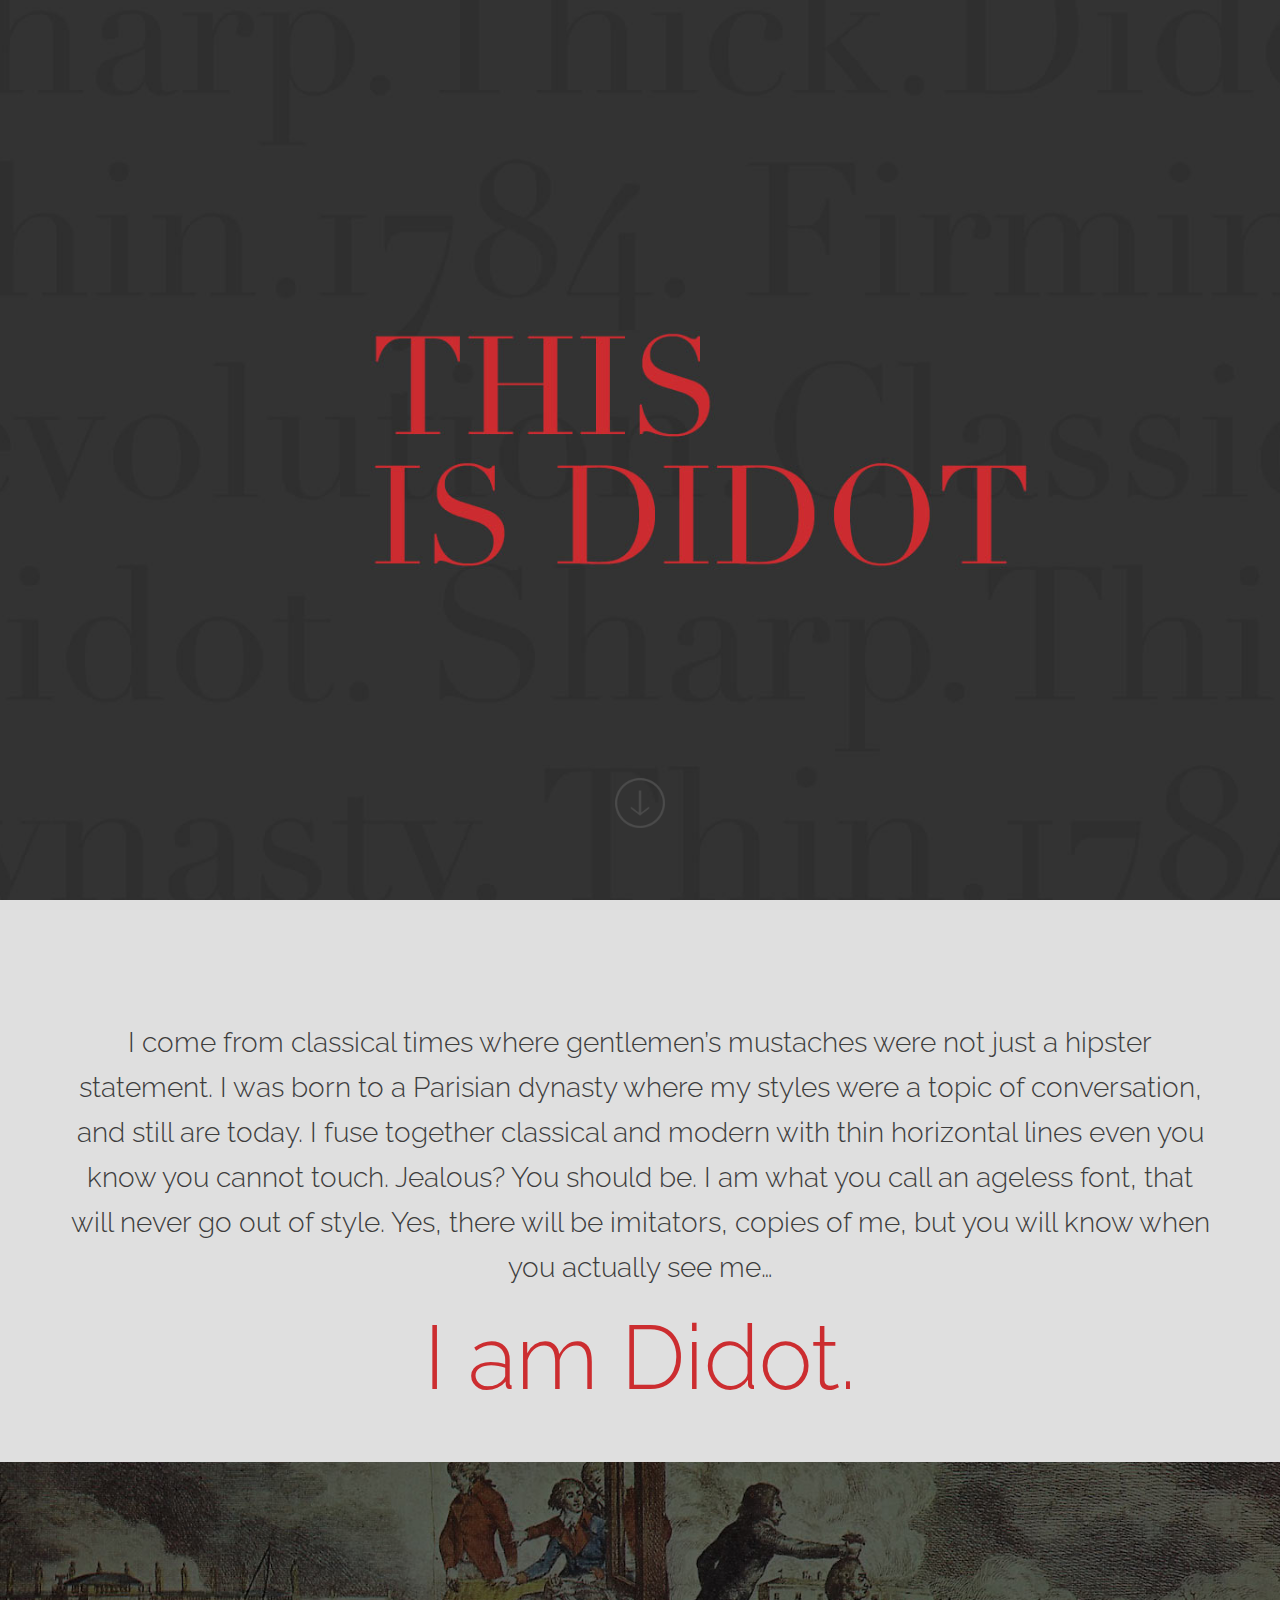
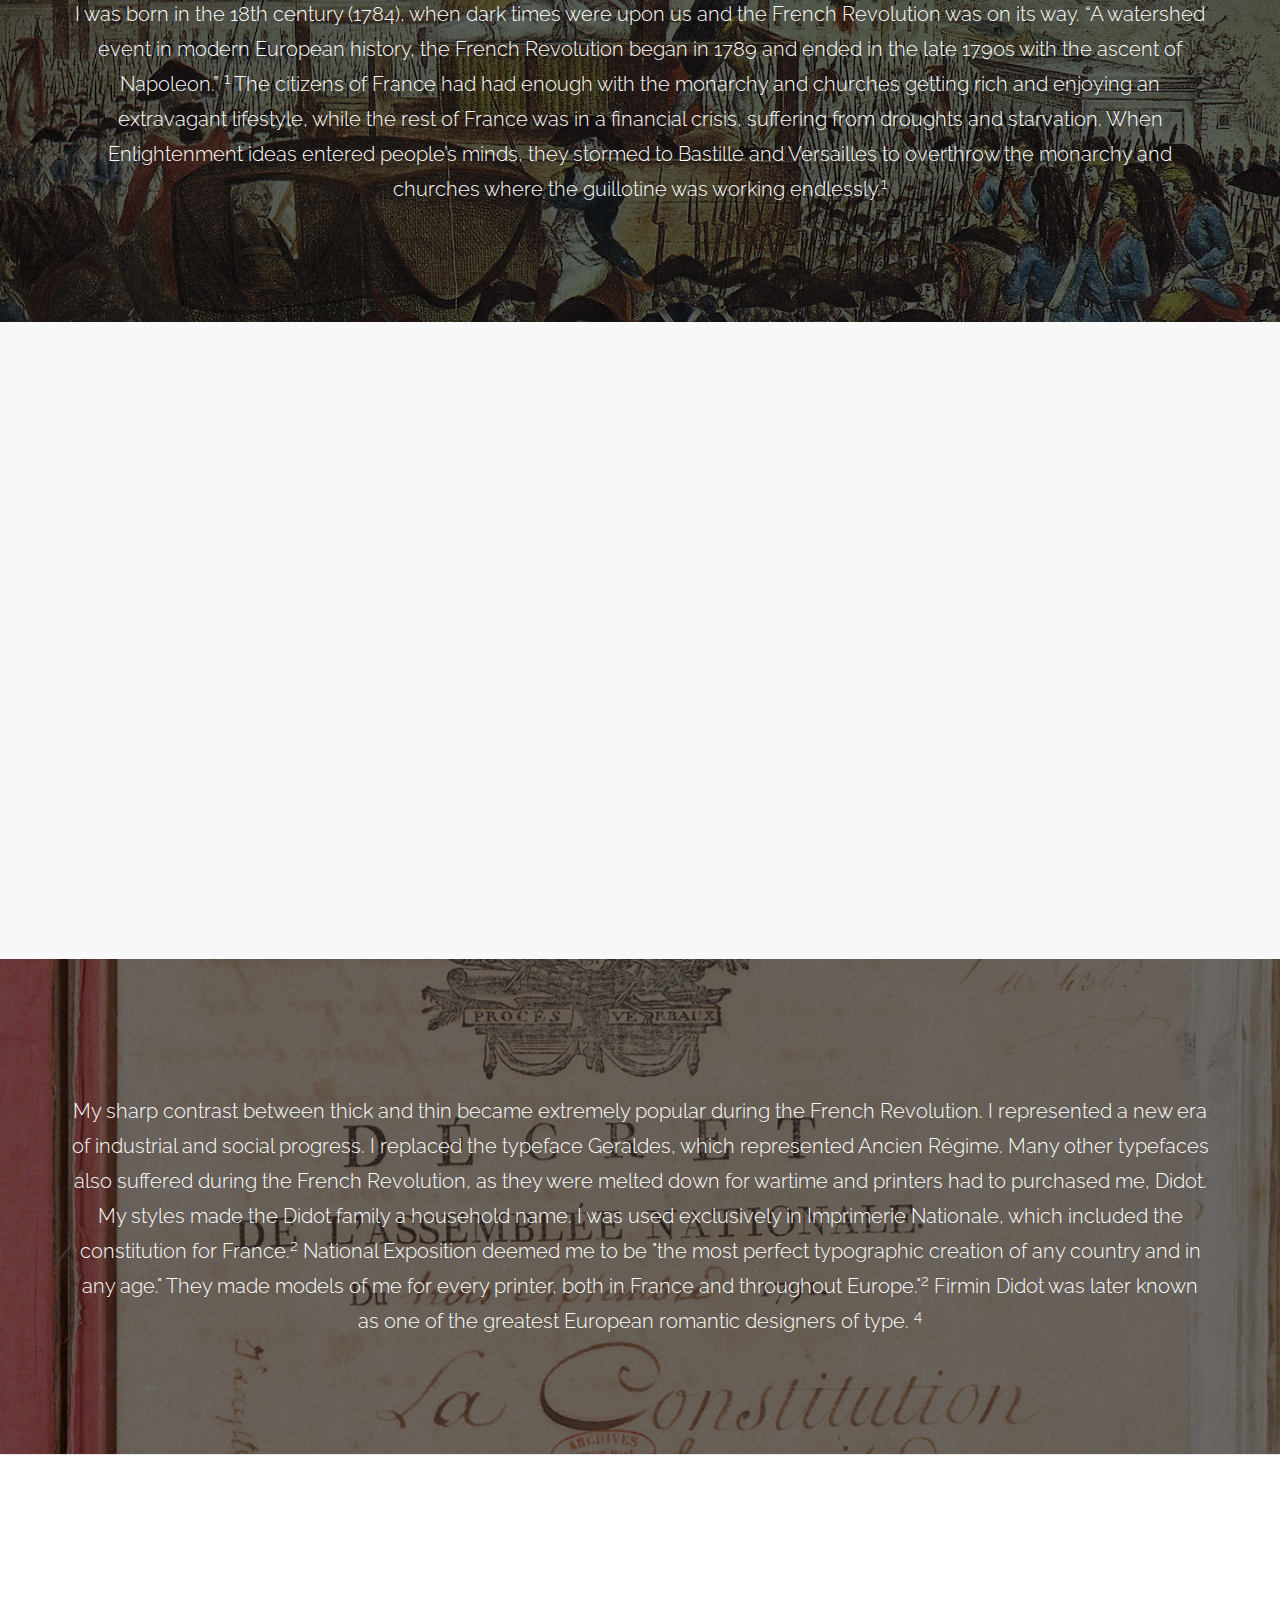
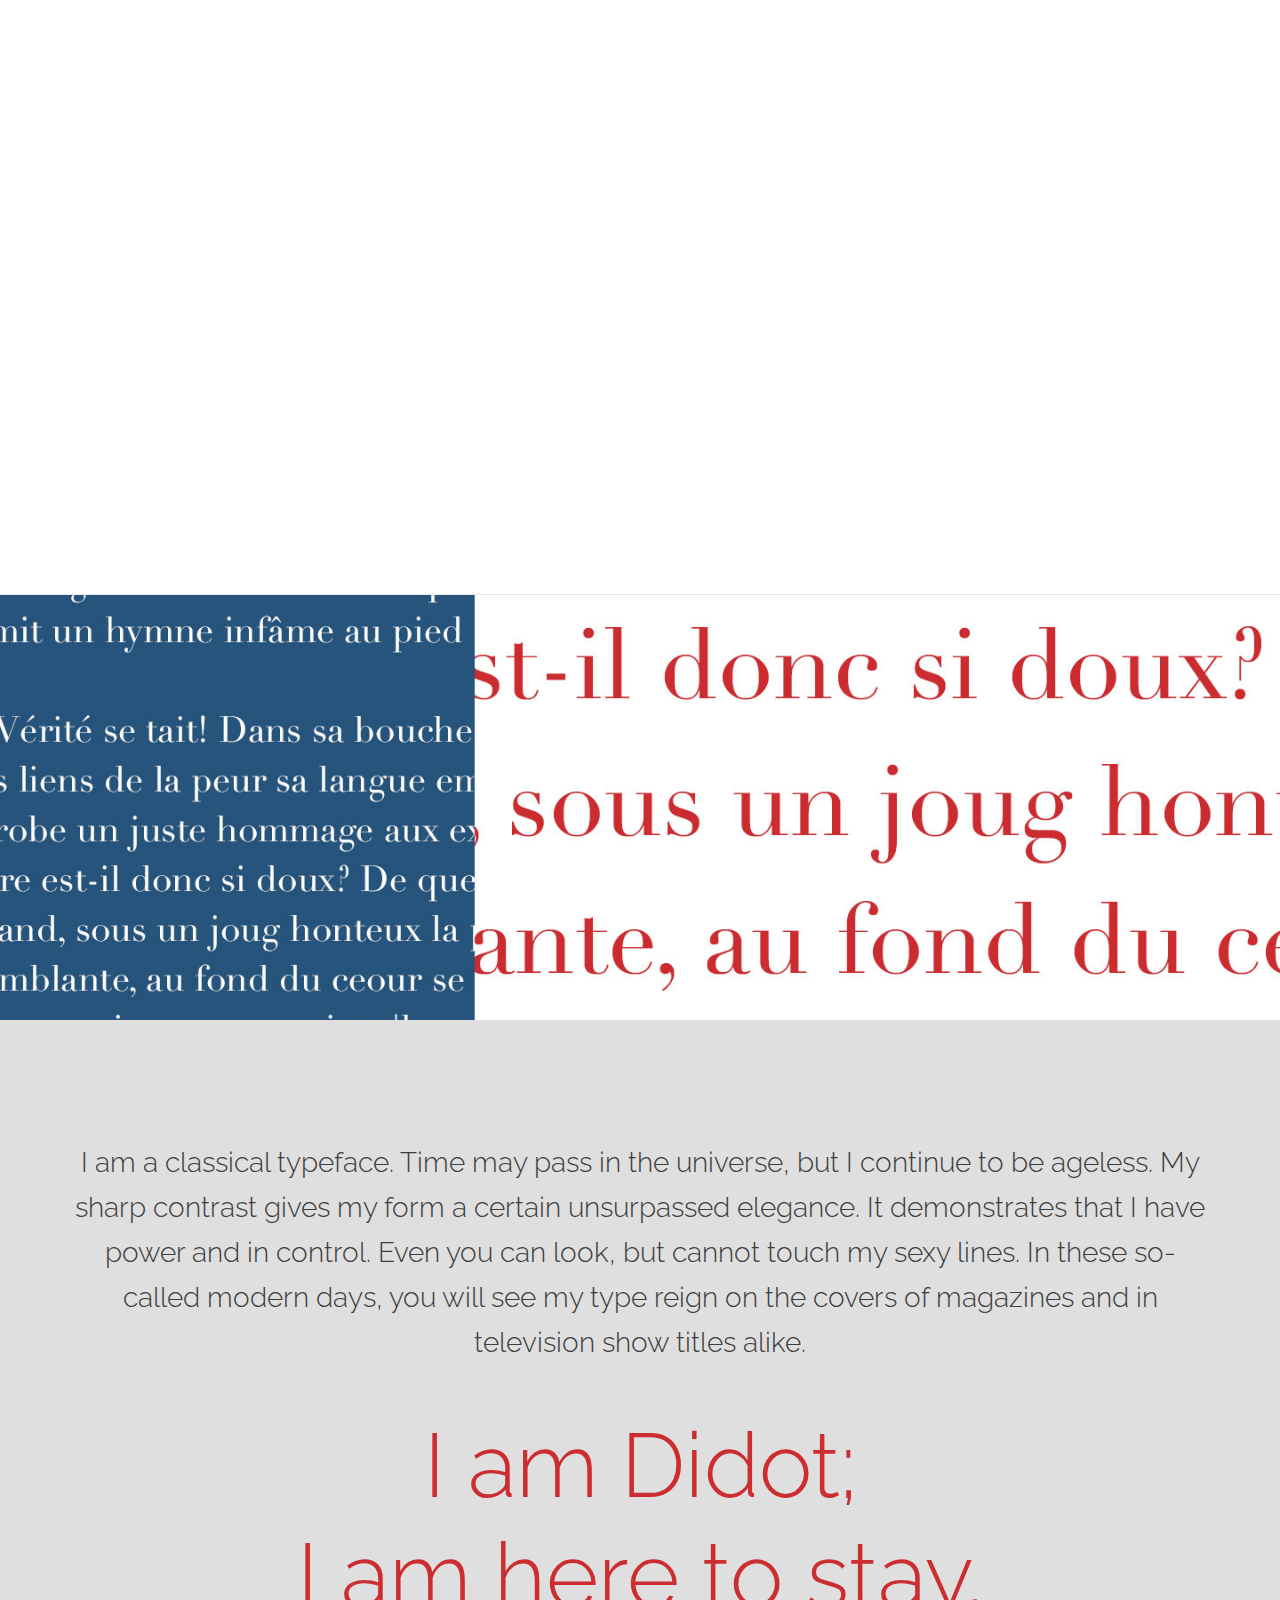
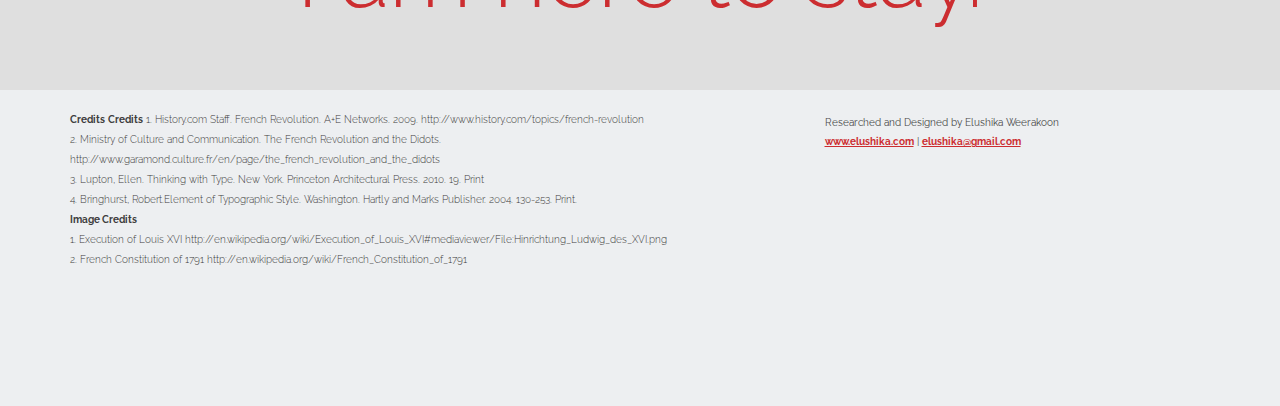
<file: index.html>
<!-- FlatFy Theme - Andrea Galanti /-->
<!doctype html>
<!--[if lt IE 7]> <html class="no-js ie6 oldie" lang="en"> <![endif]-->
<!--[if IE 7]>    <html class="no-js ie7 oldie" lang="en"> <![endif]-->
<!--[if IE 8]>    <html class="no-js ie8 oldie" lang="en"> <![endif]-->
<!--[if IE 9]>    <html class="no-js ie9" lang="en"> <![endif]-->
<!--[if gt IE 9]><!--> <html> <!--<![endif]-->
<head>
    <meta charset="utf-8">
    <meta name="viewport" content="width=device-width, user-scalable=no, initial-scale=1.0, minimum-scale=1.0, maximum-scale=1.0">
    <meta name="description" content="Flatfy Free Flat and Responsive HTML5 Template ">
    <meta name="author" content="">

    <title>I am Didot</title>

    <!-- Bootstrap core CSS -->
    <link href="css/bootstrap.min.css" rel="stylesheet">
 
    <!-- Custom Google Web Font -->
    <link href="font-awesome/css/font-awesome.min.css" rel="stylesheet">
    <link href='http://fonts.googleapis.com/css?family=Lato:100,300,400,700,900,100italic,300italic,400italic,700italic,900italic' rel='stylesheet' type='text/css'>
	<link href='http://fonts.googleapis.com/css?family=Arvo:400,700' rel='stylesheet' type='text/css'>
	
    <!-- Custom CSS-->
    <link href="css/general.css" rel="stylesheet">
	
	 <!-- Owl-Carousel -->
    <link href="css/custom.css" rel="stylesheet">
	<link href="css/owl.carousel.css" rel="stylesheet">
    <link href="css/owl.theme.css" rel="stylesheet">
	<link href="css/style.css" rel="stylesheet">
	<link href="css/animate.css" rel="stylesheet">
	<link href='http://fonts.googleapis.com/css?family=Raleway:600,400,300' rel='stylesheet' type='text/css'>
	<!-- Magnific Popup core CSS file -->
	<link rel="stylesheet" href="css/magnific-popup.css"> 
	
	<script src="js/modernizr-2.6.2.min.js"></script>  <!-- Modernizr /-->
</head>

<body id="home">

	<!-- Preloader -->
	<div id="preloader">
		<div id="status"></div>
	</div>
	
	<!-- FullScreen -->
    <div class="intro-header">
		<div class="col-xs-12 text-center abcen1">
			
		</div>    
        <!-- /.container -->
		<div class="col-xs-12 text-center abcen wow fadeIn">
			<div class="button_down "> 
				<a class="imgcircle wow bounceInUp" data-wow-duration="1.5s"  href="#whatis"> <img class="img_scroll" src="img/circle.png" alt=""> </a>
			</div>
		</div>
    </div>
	
	<!-- Introduction -->
	<div id="downloadlink" style="background-color:#dfdfdf;">
		<div class="container">
			<div class="row">
				<div class="col-md-12 col-md-offset-0 text-center" >
				<h2></h2>
				<p class="introduction-para" style="margin-top:0" ><br /> <br />I come from classical times where gentlemen’s mustaches were not just a hipster statement. I was born to a Parisian dynasty where my styles were a topic of conversation, and still are today. I fuse together classical and modern with thin horizontal lines even you know you cannot touch. Jealous? You should be. I am what you call an ageless font, that will never go out of style. Yes, there will be imitators, copies of me, but you will know when you actually see me… <br /><br />
<span class="iamdidot">I am Didot.</span><br /> <br /></p>
			 </div>
			</div>
		</div>
	</div>
    
	<!-- Background -->
	<div id="downloadlink" class="backgroundimg">
		<div class="container">
			<div class="row">
				<div class="col-md-12 col-md-offset-0 text-center">
				<p class="background-para" style="margin-top:0" ><br />I was born in the 18th century (1784), when dark times were upon us and the French Revolution was on its way. “A watershed event in modern European history, the French Revolution began in 1789 and ended in the late 1790s with the ascent of Napoleon.” <sup>1</sup> The citizens of France had had enough with the monarchy and churches getting rich and enjoying an extravagant lifestyle, while the rest of France was in a financial crisis, suffering from droughts and starvation. When Enlightenment ideas entered people’s minds, they stormed to Bastille and Versailles to overthrow the monarchy and churches where the guillotine was working endlessly.<sup>1</sup></p>
				
			 </div>
			</div>
		</div>
	</div>
	
	<!-- Use it -->
    <div id ="useit" class="content-section-a">

        <div class="container">
			
            <div class="row">
			
				<div class="col-sm-6 pull-right wow fadeInRightBig">
                    <img class="img-responsive" src="img/family.png" alt="">
                </div>
                <div class="col-sm-6 wow fadeInLeftBig"  data-animation-delay="200">   

                    <p class="dynasty-para">
	I was created by many hands of the Didot family. Francois-Ambroise Didot (1689–1757), the founder of a dynasty of printers and typographers in France, created a system to measure fonts with points, which became a standard unit to measure fonts to this day in Europe. He created the first neoclassical type in which my styles began to appear. <sup>2</sup> Following his father Francois-Ambroise, Firmin Didot created a more stylized font with sharp contrasts between thick and thin strokes, which soon characterized as modern or didone.“The typeface cut by the Didot family in France was even more abstract and severe than those of Baskerville, with slablike, unbracketed serifs and a stark contrast from thick to thin” <sup>3</sup>
					</p>

				</div>   
            </div>
        </div>
        <!-- /.container -->
    </div>
    
    
	<!-- constitution -->
	<div id="downloadlink" class="constitutionimg">
		<div class="container">
			<div class="row">
				<div class="col-md-12 col-md-offset-0 text-center">
				<p class="background-para" style="margin-top:0" ><br />My sharp contrast between thick and thin became extremely popular during the French Revolution. I represented a new era of industrial and social progress. I replaced the typeface Geraldes, which represented Ancien Régime. Many other typefaces also suffered during the French Revolution, as they were melted down for wartime and printers had to purchased me, Didot. My styles made the Didot family a household name. I was used exclusively in Imprimerie Nationale, which included the constitution for France.<sup>2</sup> National Exposition deemed me to be "the most perfect typographic creation of any country and in any age." They made models of me for every printer, both in France and throughout Europe."<sup>2</sup> Firmin Didot was later known as one of the greatest European romantic designers of type. <sup>4</sup></p>
				
			 </div>
			</div>
		</div>
	</div>
    
    
    <div class="content-section-b"> 
		
		<div class="container">
            <div class="row">
                <div class="col-sm-6 wow fadeInLeftBig">
                     <div id="owl-demo-1" class="owl-carousel">
                         
						<a href="img/typecompare/comparing.png" class="image-link">
							<div class="item">
								<img  class="img-responsive img-rounded" src="img/typecompare/comparing.png" alt="">
							</div>
						</a>
						<a href="img/typecompare/didot.png" class="image-link">
							<div class="item">
								<img  class="img-responsive img-rounded" src="img/typecompare/didot.png" alt="">
							</div>
						</a>
						<a href="img/typecompare/bodoni.png" class="image-link">
							<div class="item">
								<img  class="img-responsive img-rounded" src="img/typecompare/bodoni.png" alt="">
							</div>
						</a>
                         
                         <a href="img/typecompare/walbaum.png" class="image-link">
							<div class="item">
								<img  class="img-responsive img-rounded" src="img/typecompare/walbaum.png" alt="">
							</div>
						</a>
					</div>       
                </div>
				
                <div class="col-sm-6 wow fadeInRightBig"  data-animation-delay="200">   
                 
                    <p class="compare-para">
						I started a new era of “modern” typeface, along with Ga. Bodoni in Italy who created Bodoni and Justus Erich Walbaum in Germany who created Walbaum. We were classified as Romantic letters. Some may say that Romantic letters like me can be beautiful, but lack some of the elements of Renaissance forms, such as flowing and steady rhythms. Some even go as far to say that Romantic letters force the reader to stand outside the text, peering in at the letters, while the rhythm of the Renaissance type invites the reader to enter and read. <sup>4</sup> I accept these criticisms, yet continue to be relied upon as a clean, classic font even today.
<br /><br />
Since the French Revolution, I have been redrawn a few times by Hoefler and Frere Jones (now Hoefler and Co.) and Adrian Frutiger. 

					</p>
				</div>  			
			</div>
        </div>
    </div>

    	<!-- Didot -->
	<div id="downloadlink" class="didotimg">
		<div class="container">
			<div class="row">
				<div class="col-md-12 col-md-offset-0 text-center">
				<p class="background-para" style="margin-top:0;">
                    <br /><br /><br /><br /><br /><br />

                    </p>
				
			 </div>
			</div>
		</div>
	</div>
    
    	<!-- Didot -->
	<div id="downloadlink" style="background-color:#dfdfdf;">
		<div class="container">
			<div class="row">
				<div class="col-md-12 col-md-offset-0 text-center" >
				<h2></h2>
				<p class="didot-para" style="margin-top:0" ><br /> <br />I am a classical typeface. Time may pass in the universe, but I continue to be ageless. My sharp contrast gives my form a certain unsurpassed elegance. It demonstrates that I have power and in control. Even you can look, but cannot touch my sexy lines. In these so-called modern days, you will see my type reign on the covers of magazines and in television show titles alike.<br /><br />
<span class="iamdidot2"> I am Didot;<br /> I am here to stay.
</span><br /> <br /></p>
			 </div>
			</div>
		</div>
	</div>
    

    <footer>
      <div class="container">
        <div class="row">
          <div class="col-md-7">
            <p class="didot-footer"><br />
                <strong>Credits</strong> 
                <strong>Credits</strong> 
                1.  History.com Staff. French Revolution. A+E Networks. 2009. http://www.history.com/topics/french-revolution
<br />
2. Ministry of Culture and Communication. The French Revolution and the Didots.  http://www.garamond.culture.fr/en/page/the_french_revolution_and_the_didots
<br />
3. Lupton, Ellen. Thinking with Type. New York. Princeton Architectural Press. 2010. 19. Print
<br />
4. Bringhurst, Robert.Element of Typographic Style. Washington. Hartly and Marks Publisher. 2004. 130-253. Print.
<br />          
<strong>Image Credits</strong>  <br /> 
1. Execution of Louis XVI http://en.wikipedia.org/wiki/Execution_of_Louis_XVI#mediaviewer/File:Hinrichtung_Ludwig_des_XVI.png
<br />
2. French Constitution of 1791 
    http://en.wikipedia.org/wiki/French_Constitution_of_1791
            </p>
			

	   
          </div> <!-- /col-xs-7 -->

          <div class="col-md-5">
            <div class="footer-banner">
              <ul><br/>
                <li>Researched and Designed by Elushika Weerakoon<br />
                <a href="http://www.elushika.com">www.elushika.com</a> | <a mailto="elushika@gmail.com">elushika@gmail.com</a></li>
          
              </ul>
            
            </div>
          </div>
        </div>
      </div>
    </footer>

    <!-- JavaScript -->
    <script src="js/jquery-1.10.2.js"></script>
    <script src="js/bootstrap.js"></script>
	<script src="js/owl.carousel.js"></script>
	<script src="js/script.js"></script>
	<!-- StikyMenu -->
	<script src="js/stickUp.min.js"></script>
	<script type="text/javascript">
	  jQuery(function($) {
		$(document).ready( function() {
		  $('.navbar-default').stickUp();
		  
		});
	  });
	
	</script>
	<!-- Smoothscroll -->
	<script type="text/javascript" src="js/jquery.corner.js"></script> 
	<script src="js/wow.min.js"></script>
	<script>
	 new WOW().init();
	</script>
	<script src="js/classie.js"></script>
	<script src="js/uiMorphingButton_inflow.js"></script>
	<!-- Magnific Popup core JS file -->
	<script src="js/jquery.magnific-popup.js"></script> 
</body>

</html>
</file>
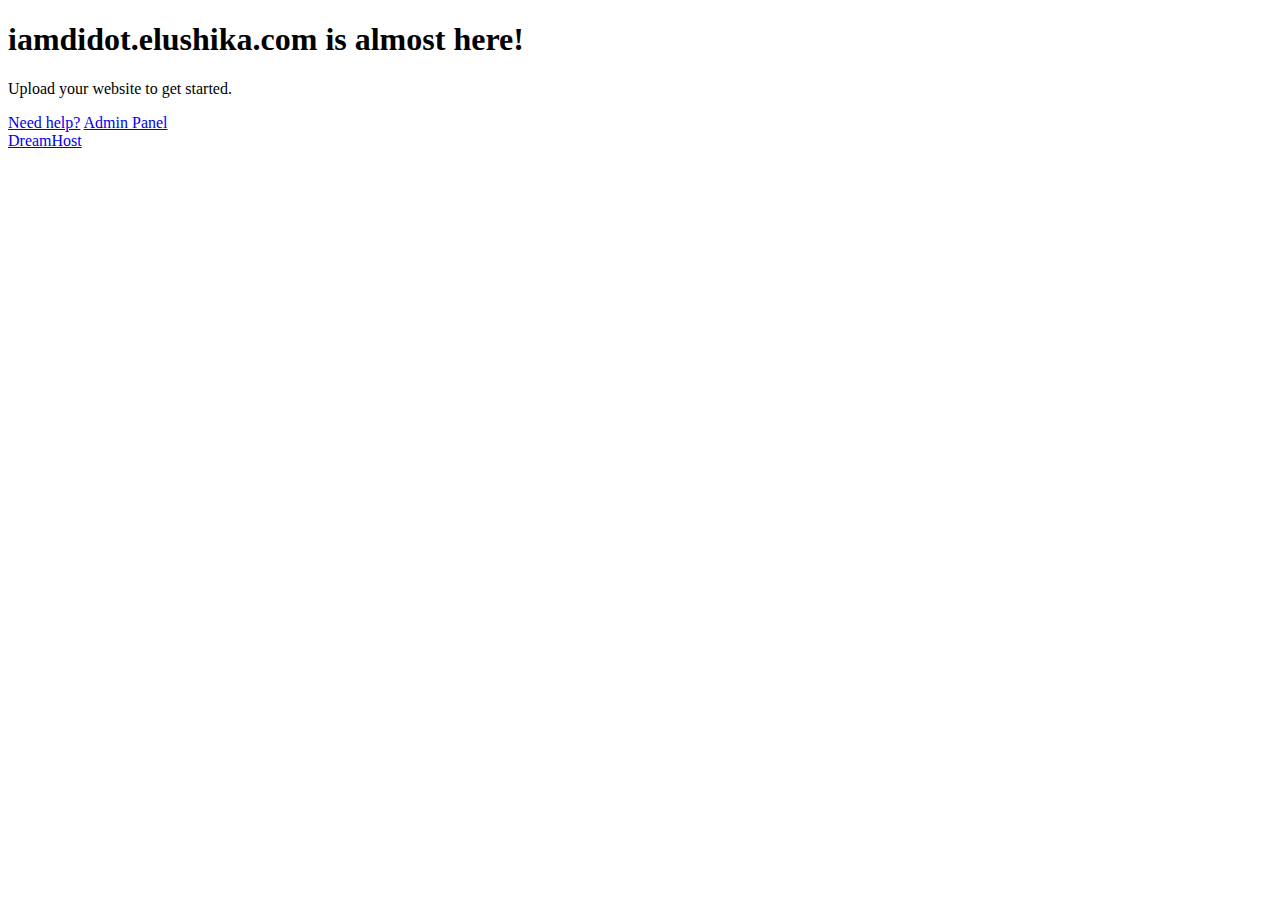
<file: quickstart.html>
<!doctype html>
<html>
<head>
	<title>iamdidot.elushika.com is almost here!</title>
	<meta name="description" content="The owner of this domain has not yet uploaded their website." />
	<link rel="stylesheet" href="//securendn.a.ssl.fastly.net/newpanel/css/singlepage.css" />
</head>

<body>
	<div class="page page-comingsoon">
		<h1>iamdidot.elushika.com is almost here!</h1>

		<p>Upload your website to get started.</p>

		<div class="button-row">
			<a href="http://wiki.dreamhost.com/Uploading_your_site" class="btn-simple">Need help?</a>
			<a href="https://panel.dreamhost.com" class="btn-simple">Admin Panel</a>
		</div>

		<a href="http://dreamhost.com" class="logo">DreamHost</a>
	</div>
</body>
</html>
</file>
<file: css/general.css>
/*
Theme: Flatfy Theme
Author: Andrea Galanti
Bootstrap Version 
Build: 1.0
http://www.andreagalanti.it
*/

/*General */

body, html {
	height: 100%;
	width: 100%;
	overflow-x:hidden;
}

::-moz-selection{background:#1abc9c;color:white}

::selection{background:#1abc9c;color:white}

.abcen{position: absolute;bottom: 8%;}

.abcen1{position: absolute;top: 20%;}

.content-section-c {
	border-top: 1px solid #32465A;
	border-bottom: 1px solid #32465A;
	background-color: #34495e;
	padding: 90px 0;
}

.descp{
	margin: 0;
	padding: 0;
	line-height: 40px !important;
}

.glyphicon {
	margin-right: 10px;
}

.lead2 {
margin-bottom: 30px;
margin-top: 20px;
font-size: 18px;
line-height: 1.46428571;
font-weight: 300;
}

.lead3 {
margin-bottom: 0px;
margin-top: 0px;
font-size: 16px;
color: #8D8D8D;
line-height: 1.46428571;
font-weight: 300;
}

.float {
-webkit-animation-name: floatingx;
-webkit-animation-duration: 4s;
-webkit-animation-iteration-count: infinite;
-webkit-animation-timing-function: ease-in-out;
-moz-animation-name: floating;
-moz-animation-duration: 4s;
-moz-animation-iteration-count: infinite;
-moz-animation-timing-function: ease-in-out;
}

.phone-image {
max-width: 250px;
margin: auto;
}

.h1_home{
	font-size: 80px;
	font-family: 'Raleway', sans-serif;
	font-weight: 300;
	letter-spacing: 6px;
}

.h3_home{font-weight: 300;}

/*own carousel */

#owl-demo .item{
  margin: 3px;

}
#owl-demo .item img{
  display: block;
  width: 100%;
  height: auto;
}

#owl-demo-1 .item{
  margin: 3px;
  
}
#owl-demo-1 .item img{
  display: block;
  width: 100%;
  height: auto;
    
}

/*magnific */
.mfp-bg {
background: #000000 !important;
opacity: 0.95 !important;
filter: alpha(opacity=95) !important;
}

.item .img-responsive {cursor:url(../img/cross.png),auto;}

/* Preloader */
#preloader {
	position: fixed;
	top:0;
	left:0;
	right:0;
	bottom:0;
	background-color:#fff; /* change if the mask should have another color then white */
	z-index:99; /* makes sure it stays on top */
}

#status {
	width:200px;
	height:200px;
	position:absolute;
	left:50%; /* centers the loading animation horizontally one the screen */
	top:50%; /* centers the loading animation vertically one the screen */
	background-image:url(../img/status.gif); /* path to your loading animation */
	background-repeat:no-repeat;
	background-position:center;
	margin:-100px 0 0 -100px; /* is width and height divided by two */
}


/* Button */ 
.mybutton_standard {
	border: 1px solid #fff;
	color: #fff;
}

.mybutton_cyano{
	border: 1px solid #4A90BE;
	color: #fff;
	background-color:#4A90BE;
}

.mybutton_cyano:hover{
	border: 1px solid #4A90BE;
	color: #4A90BE !important;
	background: rgba(204, 204, 204, 0);
}

.button_down img {
width: 50px;
	
}
.btn-primary {
	border-color: rgba(52, 73, 94, 0);
}

.tworow{margin-top: 90px;}

.social {
	font-size: 30px;
	text-decoration: none;
	list-style-type: none;
	color: #1abc9c; 
}

.social > a:hover {
	color: #1abc9c; 
}

.box-icon {
	height: 150px;
	width: 150px;
	-moz-border-radius: 35px;
	border-radius: 100%;
	padding: 47px 10px;
	background-color: #f0f1ec;
	color: #034b81;
	text-align: center;
	-webkit-transition: all 0.3s;
	-moz-transition: all 0.3s;
	transition: all 0.3s;
	margin-right: 15px;
}

.box-icon:hover {
	background-color: #1abc9c;
	color: #fff;
}

.owl-theme .owl-controls .owl-page span {
background: #1abc9c !important;
}

/* Nav */
.navbar {
	position: relative;
	min-height: 60px;
	margin-bottom: 0; 
	width: 100%;
	z-index: 999;
	border-radius: 0; 
}

.navbar-default {
	position: relative;
	min-height: 60px;
	width: 100%;
	z-index: 999;
	
}

.navbar-default .navbar-nav>li>a {
color: #ffffff;
}

.navbar-default .navbar-nav>li>a:hover {
color: #ECEBEB;
}

.navbar-default .navbar-brand {
color: #ffffff;
}
.navbar-default .navbar-brand:hover {
color: #ECEBEB;
}

.navbar-brand {
	font-family: 'Raleway', sans-serif;
	letter-spacing: 3px;
	font-weight: 400 !important;
}

.lead {

    font-family: 'Raleway', sans-serif;
	font-weight: 300;

}

.intro-header {
	height: 100%; /* Full PAge */
	padding-top: 50px; /* If you're making other pages, make sure there is 50px of padding to make sure the navbar doesn't overlap content! */
	padding-bottom: 50px;
	color: #f8f8f8;
	background: url(../img/intro/intro5.jpg) no-repeat center center;
	background-size: cover;
	text-align: center;
}

.intro-message {
	position: relative;
	padding-top: 12%;
	padding-bottom: 20%;
}

.list-inline {
	margin-top: 30px;
}
.intro-message > h1 {
	margin: 0;
	font-size: 5em;
    font-family: 'Raleway', sans-serif;
	font-weight: 400;
	letter-spacing: 3px;
}

.intro-divider {
	width: 400px;
	border-top: 1px solid #f8f8f8;
	border-bottom: 1px solid rgba(0, 0, 0, 0.2);
}

.intro-message > h3 {
	margin: 0;
	font-size: 2.8em;
	font-family: 'Raleway', sans-serif;
	font-weight: 300;
	letter-spacing: 0px;
	margin-top: 10px;
}


.network-name {
	font-size: 14px;
	font-weight: 400;
	letter-spacing: 1.5px;
}

.content-section-a {
	background-color: #f8f8f8;
	padding: 90px 0; 
}

.content-section-b {
	border-top: 1px solid #e7e7e7;
	border-bottom: 1px solid #e7e7e7;
	padding: 90px 0; 
}

.section-heading {
	margin-bottom: 30px;
}

.section-heading-spacer {
	border-top: 3px solid #e7e7e7;
	width: 200px;
	float: left;
}

/*
.banner {
	padding: 100px 0;
	color: #f8f8f8;
	background: url(../img/intro/banner-bg.jpg) no-repeat center center;
	background-size: cover;
}
*/

/* Animate */
.rotate{
    -webkit-transition-duration: 0.8s;
    -moz-transition-duration: 0.8s;
    -o-transition-duration: 0.8s;
    transition-duration: 0.8s;
     
    -webkit-transition-property: -webkit-transform;
    -moz-transition-property: -moz-transform;
    -o-transition-property: -o-transform;
    transition-property: transform;
     
    overflow:hidden;
 
    }  
 
.rotate:hover  
{
    -webkit-transform:rotate(360deg);
    -moz-transform:rotate(360deg);
    -o-transform:rotate(360deg);
}  



/* Style for form modal */
.content-style-form {
	position: relative;
	text-align: left;
}

.content-style-form h2 {
	margin: 0;
	padding: 0.4em 0 0.3em;
	text-align: center;
	font-weight: 300;
	font-size: 3.5em;
}

.content-style-form form {
	padding: 10px 30px;
}

.content-style-form form p {
	margin: 0 0 5px 0;
	font-size: 0.7em;
}

.content-style-form label {
	display: block;
	padding: 10px 0 0;
	color: #34495e;
	text-transform: uppercase;
	letter-spacing: 1px;
	font-weight: bold;
}

.content-style-form input[type="text"],
.content-style-form input[type="password"] {
	padding: 10px;
	width: 100%;
	border: 2px solid #ebd3bd;
	background: transparent;
	color: #b09a86;
	font-weight: 300;
	font-size: 2.2em;
}

.content-style-form input[type="text"]:focus,
.content-style-form input[type="password"]:focus {
	border-color: #e75854;
	color: #e75854;
}

.content-style-form input:focus {
	outline: 0;
}

.content-style-form button {
	display: block;
	margin-top: 2.5em;
	padding: 1.5em;
	width: 100%;
	border: none;
	background: #e75854;
	color: #fff;
	text-transform: uppercase;
	letter-spacing: 1px;
	font-weight: 800;
	font-size: 1.25em;
}

.content-style-form .icon-close {
	top: 0;
	right: 0;
	color: #ebd3bd;
	font-size: 75%;
}

.content-style-form .icon-close:hover {
	color: #e75854;
}

.js .content-style-form-1 h2,
.js .content-style-form-1 p,
.js .content-style-form-1 .icon-close {
	opacity: 0;
	-webkit-transition: opacity 0.2s 0.35s, -webkit-transform 0.2s 0.35s;
	transition: opacity 0.2s 0.35s, transform 0.2s 0.35s;
	-webkit-transform: scale(0.85);
	transform: scale(0.85);
}

.content-style-form-1 p:first-child {
	-webkit-transition-delay: 0.4s;
	transition-delay: 0.4s;
}

.content-style-form-1 p:nth-child(2) {
	-webkit-transition-delay: 0.45s;
	transition-delay: 0.45s;
}

.content-style-form-1 p:nth-child(3) {
	-webkit-transition-delay: 0.5s;
	transition-delay: 0.5s;
}

.morph-button.open .content-style-form-1 h2,
.morph-button.open .content-style-form-1 p,
.morph-button.open .content-style-form-1 .icon-close {
	opacity: 1;
	-webkit-transform: scale(1);
	transform: scale(1);
}

.js .content-style-form-2 h2,
.js .content-style-form-2 p,
.js .content-style-form-2 .icon-close {
	opacity: 0;
	-webkit-transition: opacity 0.2s 0.3s, -webkit-transform 0.2s 0.3s;
	transition: opacity 0.2s 0.3s, transform 0.2s 0.3s;
	-webkit-transform: translateY(50px);
	transform: translateY(50px);
}

.content-style-form-2 p:first-child {
	-webkit-transition-delay: 0.35s;
	transition-delay: 0.35s;
}

.content-style-form-2 p:nth-child(2) {
	-webkit-transition-delay: 0.4s;
	transition-delay: 0.4s;
}

.content-style-form-2 p:nth-child(3) {
	-webkit-transition-delay: 0.45s;
	transition-delay: 0.45s;
}

.content-style-form-2 p:nth-child(4) {
	-webkit-transition-delay: 0.5s;
	transition-delay: 0.5s;
}

.morph-button.open .content-style-form-2 h2,
.morph-button.open .content-style-form-2 p,
.morph-button.open .content-style-form-2 .icon-close {
	opacity: 1;
	-webkit-transform: translateY(0);
	transform: translateY(0);
}

.content-style-form-4 form {
	padding: 30px;
	background: #fff;
	color: #ccb096;
	font-size: 1.5em;
	-webkit-perspective: 1000px;
	perspective: 1000px;
}

.content-style-form-4 input[type="text"] {
	border: none;
	background-color: #f0f0f0;
}

.content-style-form-4 form button {
	background: #34495e;
}

.content-style-form-4 form button:focus,
.content-style-form-4 form button:hover {
	background: #1abc9c;
}

.js .content-style-form-4 p {
	opacity: 0;
	-webkit-transition: opacity 0.3s, -webkit-transform 0.3s;
	transition: opacity 0.3s, transform 0.3s;
	-webkit-transform: rotateX(-45deg);
	transform: rotateX(-45deg);
	-webkit-transform-origin: center top;
	transform-origin: center top;
}

.morph-button.open .content-style-form-4 p {
	opacity: 1;
	-webkit-transition: opacity 0.4s 0.2s, -webkit-transform 0.4s 0.2s;
	transition: opacity 0.4s 0.2s, transform 0.4s 0.2s;
	-webkit-transform: rotateY(0deg);
	transform: rotateY(0deg);
}

.morph-button.open .content-style-form-4 p:nth-child(2) {
	-webkit-transition-delay: 0.35s;
	transition-delay: 0.35s;
}

.content-style-social {
	padding: 30px;
	text-align: left;
}

.morph-button-inflow-2 > button svg {
	display: inline-block;
	padding-right: 10px;
	width: 20px;
	height: 20px;
	vertical-align: -5%;
}

.morph-button-inflow-2 > button svg path {
	fill: #e75854;
}

.content-style-social a {
	display: block;
	padding: 0.5em 0;
	color: #67c2d4;
	vertical-align: middle;
	text-transform: uppercase;
	letter-spacing: 1px;
	font-weight: 700;
	font-size: 0.8em;
	line-height: 32px;
}

.js .content-style-social a {
	-webkit-transition: -webkit-transform 0.3s;
	transition: transform 0.3s;
	-webkit-transform: translateX(100%);
	transform: translateX(100%);
}

.content-style-social a:hover {
	color: #e75854;
}

.content-style-social a:hover svg path {
	fill: #e75854;
}

.content-style-social a svg {
	display: inline-block;
	padding-right: 10px;
	vertical-align: middle;
	-webkit-backface-visibility: hidden;
}

.morph-button-inflow.open .content-style-social a {
	-webkit-transform: translateX(0);
	transform: translateX(0);	
}

.morph-button-inflow.open .content-style-social a:nth-child(2) {
	-webkit-transition-delay: 0.05s;
	transition-delay: 0.05s;
}

.morph-button-inflow.open .content-style-social a:nth-child(3) {
	-webkit-transition-delay: 0.1s;
	transition-delay: 0.1s;
}

/* Morph Button: Default Styles */

.morph-button {
	position: relative;
	display: block;
	margin: 0 auto;
}

.morph-button > button {
	position: relative;
	padding: 0 1em;
	border: none;
	background-color: #e85657;
	color: #f9f6e5;
	text-transform: uppercase;
	letter-spacing: 1px;
	font-weight: 700;
	line-height: 80px;
	overflow: hidden;
}

.morph-button.open > button {
	pointer-events: none;
}

.morph-content {
	pointer-events: none;
}

.morph-button.open .morph-content {
	pointer-events: auto;
}

/* Common styles for overlay and modal type (fixed morph) */
.morph-button-fixed,
.morph-button-fixed .morph-content {
	width: 300px;
	height: 80px;
}

.morph-button-fixed > button {
	z-index: 1000;
	width: 100%;
	height: 100%;
	-webkit-transition: opacity 0.1s 0.5s;
	transition: opacity 0.1s 0.5s;
}

.morph-button-fixed.open > button {
	opacity: 0;
	-webkit-transition: opacity 0.1s;
	transition: opacity 0.1s;
}

.morph-button-fixed .morph-content {
	position: fixed;
	z-index: 900;
	opacity: 0;
	-webkit-transition: opacity 0.3s 0.5s, width 0.4s 0.1s, height 0.4s 0.1s, top 0.4s 0.1s, left 0.4s 0.1s, margin 0.4s 0.1s;
	transition: opacity 0.3s 0.5s, width 0.4s 0.1s, height 0.4s 0.1s, top 0.4s 0.1s, left 0.4s 0.1s, margin 0.4s 0.1s;
}

.morph-button-fixed.open .morph-content {
	opacity: 1;
}

.morph-button-fixed .morph-content > div {
	visibility: hidden;
	height: 0;
	opacity: 0;
	-webkit-transition: opacity 0.1s, visibility 0s 0.1s, height 0s 0.1s;
	transition: opacity 0.1s, visibility 0s 0.1s, height 0s 0.1s;
}

.morph-button-fixed.open .morph-content > div {
	visibility: visible;
	height: auto;
	opacity: 1;
	-webkit-transition: opacity 0.3s 0.5s;
	transition: opacity 0.3s 0.5s;
}

.morph-button-fixed.active > button {
	z-index: 2000;
}

.morph-button-fixed.active .morph-content {
	z-index: 1900;
}

/* Transitions for overlay button and sidebar button */
.morph-button-overlay .morph-content,
.morph-button-sidebar .morph-content {
	-webkit-transition: opacity 0.3s 0.5s, width 0.4s 0.1s, height 0.4s 0.1s, top 0.4s 0.1s, left 0.4s 0.1s;
	transition: opacity 0.3s 0.5s, width 0.4s 0.1s, height 0.4s 0.1s, top 0.4s 0.1s, left 0.4s 0.1s;
}

.morph-button-overlay.open .morph-content,
.morph-button-sidebar.open .morph-content {
	-webkit-transition: width 0.4s 0.1s, height 0.4s 0.1s, top 0.4s 0.1s, left 0.4s 0.1s;
	transition: width 0.4s 0.1s, height 0.4s 0.1s, top 0.4s 0.1s, left 0.4s 0.1s;	
}

/* Morph Button Style: Overlay */
.morph-button.morph-button-overlay {
	margin: 50px auto;
}

.morph-button-overlay .morph-content {
	overflow: hidden;
	background: #e85657;
}

.morph-button-overlay.open .morph-content {
	top: 0 !important;
	left: 0 !important;
	width: 100%;
	height: 100%;
}

/* Morph Button Style: Modal */
.morph-button-modal::before {
	position: fixed;
	top: 0;
	left: 0;
	z-index: 800;
	width: 100%;
	height: 100%;
	background: rgba(0,0,0,0.5);
	content: '';
	opacity: 0;
	-webkit-transition: opacity 0.5s;
	transition: opacity 0.5s;
	pointer-events: none;
}

.morph-button-modal.open::before {
	opacity: 1;
	pointer-events: auto;
}

.morph-button-modal.active::before {
	z-index: 1800;
}

.morph-button-modal .morph-content {
	overflow: hidden;
	-webkit-transition: opacity 0.3s 0.5s, width 0.4s 0.1s, height 0.4s 0.1s, top 0.4s 0.1s, left 0.4s 0.1s, margin 0.4s 0.1s;
	transition: opacity 0.3s 0.5s, width 0.4s 0.1s, height 0.4s 0.1s, top 0.4s 0.1s, left 0.4s 0.1s, margin 0.4s 0.1s;
}

.morph-button-modal.open .morph-content {
	top: 50% !important;
	left: 50% !important;
	margin: -210px 0 0 -300px;
	width: 600px;
	height: 420px;
	-webkit-transition: width 0.4s 0.1s, height 0.4s 0.1s, top 0.4s 0.1s, left 0.4s 0.1s, margin 0.4s 0.1s;
	transition: width 0.4s 0.1s, height 0.4s 0.1s, top 0.4s 0.1s, left 0.4s 0.1s, margin 0.4s 0.1s;
}

/* Colors and sizes for individual modals */
.morph-button.morph-button-modal-1 {
	float: left;
}

.morph-button.morph-button-modal-2,
.morph-button.morph-button-modal-3 {
	display: inline-block;
	margin: 10px 15px;
}

.morph-button-modal-1 > button,
.morph-button-modal-1 .morph-content {
	background-color: #553445;
}

.morph-button-modal-2 > button,
.morph-button-modal-2 .morph-content,
.morph-button-modal-3 > button,
.morph-button-modal-3 .morph-content {
	background-color: #fef0e3;
	color: #e75854;
}

.morph-button-modal-4 {
	display: inline-block;
}

.morph-button-modal-4 > button,
.morph-button-modal-4 .morph-content {
	background-color: #faf1e0;
	color: #553445;
}

.morph-button-modal-4 > button span,
.morph-button-modal-4 .morph-clone {
	padding-left: 10px;
	color: #286f81;
}

.morph-button-modal-4 .morph-clone {
	position: absolute;
	right: 34px;
	bottom: 30px;
	z-index: 100;
	letter-spacing: 1px;
	font-weight: 700;
	-webkit-transition: bottom 0.4s 0.1s, right 0.4s 0.1s;
	transition: bottom 0.4s 0.1s, right 0.4s 0.1s;
}

.morph-button-modal-4.open .morph-clone,
.no-js .morph-button-modal-4 .morph-clone {
	right: 10px;
	bottom: 10px;
}

.morph-button-modal-1::before {
	background: rgba(240,221,204,0.7);
}

.morph-button-modal-2.open .morph-content {
	margin: -210px 0 0 -170px;
	width: 340px;
	height: 420px;
}

.morph-button-modal-3.open .morph-content {
	margin: -255px 0 0 -210px;
	width: 420px;
	height: 510px;
}

.morph-button-modal-3.open .morph-content > div {
	height: 420px;
}

.morph-button-modal-2.open .morph-content > div,
.morph-button-modal-3.open .morph-content > div {
 	-webkit-transition: opacity 0.3s 0.3s;
	transition: opacity 0.3s 0.3s;
}

.morph-button-modal-4.open .morph-content {
	margin: -200px 0 0 -320px;
	width: 640px;
	height: 400px;
}

/* Morph Button Style: In the content flow */
.morph-button-inflow {
	overflow: hidden;
	max-width: 100%;
	height: 70px;
}

.morph-button-inflow > button {
	width: 100%;
	line-height: 70px;
}

.morph-button-inflow .morph-content {
	position: absolute;
	top: 0;
	left: 0;
	width: 100%;
}

.morph-button-inflow .morph-content .morph-clone {
	padding: 0;
	font-weight: 700;
	font-size: 1.5em;
	line-height: 70px;
}

/* Colors and sizes for individual in flow buttons */
.morph-button-inflow-1 {
	width: 600px;
	margin: 2em auto;
	-webkit-transition: height 0.5s cubic-bezier(0.7,0,0.3,1);
	transition: height 0.5s cubic-bezier(0.7,0,0.3,1);
}

.morph-button-inflow-1 > button span {
	visibility: hidden;
}

.morph-button-inflow-1 .morph-content .morph-clone {
	color: #FFFFFF;
	background: #1abc9c;
}

.morph-button-inflow-2 {
	position: absolute;
	top: 50%;
	left: 50%;
	width: 220px;
	background-color: #fef0e3;
	-webkit-transition: height 0.3s, width 0.3s, -webkit-transform 0.3s;
	transition: height 0.3s, width 0.3s, transform 0.3s;
	-webkit-transform: translateX(-50%) translateY(-50%);
	transform: translateX(-50%) translateY(-50%);
}

.morph-button-inflow-2 > button {
	position: absolute;
	top: 0;
	left: 0;
	width: 100%;
	height: 100%;
	background-color: transparent;
	color: #e75854;
	-webkit-transition: -webkit-transform 0.3s;
	transition: transform 0.3s;
}

.morph-button-inflow-2.open > button {
	-webkit-transform: translateX(-100%);
	transform: translateX(-100%);
}

.morph-button-inflow-2 .morph-content {
	width: 260px;
	height: 200px;
}

.morph-button-inflow-2.open {
	width: 260px;
}

/* Morph Button Style: Sidebar */
.morph-button-sidebar,
.morph-button-sidebar .morph-content {
	width: 60px;
	height: 60px;
}

.morph-button-sidebar {
	position: fixed;
	bottom: 50px;
	left: 50px;
}

.morph-button-sidebar > button {
	line-height: 60px;
	font-size: 1.6em;
	padding: 0;
}

.morph-button-sidebar .morph-content {
	background: #e85657;
}

.morph-button-sidebar.open .morph-content {
	top: 0 !important;
	left: 0 !important;
	width: 300px;
	height: 100%;
	overflow: hidden;
	-webkit-backface-visibility: hidden;
}

/* Let's add some nice easing for all cases */
.morph-button .morph-content,
.morph-button.open .morph-content,
.morph-button-modal-4 .morph-clone {
	-webkit-transition-timing-function: cubic-bezier(0.7,0,0.3,1);
	transition-timing-function: cubic-bezier(0.7,0,0.3,1);
}

/* Helper classes */
.noscroll {
	overflow: hidden;
}

.morph-button-overlay.scroll .morph-content {
	overflow-y: scroll;
}

.morph-button-sidebar.scroll .morph-content {
	overflow: auto;
}

/* No JS fallback: let's hide the button and show the content */
.no-js .morph-button > button {
	display: none;
}

.no-js .morph-button {
	margin: 10px 0;
	float: none;
}

.no-js .morph-button,
.no-js .morph-button .morph-content,
.no-js .morph-button .morph-content > div {
	position: relative;
	width: auto;
	height: auto;
	opacity: 1;
	visibility: visible;
	top: auto;
	left: auto;
	-webkit-transform: none;
	transform: none;
	pointer-events: auto;
}

.no-js .morph-button .morph-content .icon-close {
	display: none;
}

.no-js .morph-button-sidebar {
	width: 300px;
	position: fixed;
	top: 0;
	left: 0;
	margin: 0;
	height: 100%;
	background: #e85657;
	overflow: auto;
}

.no-transition {
	-webkit-transition: none !important;
	transition: none !important;
}

/* Media Queries */
/* Media queries!
-------------------------------------------------------------------------------*/

/* 960 Screens */
@media only screen and (min-width: 960px) and (max-width: 1250px) {
	
}
@media only screen and (min-width: 768px) and (max-width: 820px) {
	
}
/* Tablet */
@media only screen and (min-width: 768px) and (max-width: 959px) {
	
		h1, .h1 {
			font-size: 50px;
		}
		
		h3, .h3 {
			font-size: 20px;
		}
		
}


/* All Mobile Sizes (devices and browser) */
	@media only screen and (max-width: 767px) {
		.intro-header {
            width:100%;
            height: 100%;
			padding-top: 50px;
			padding-bottom: 50px;
			color: #f8f8f8;
			background-size: cover;
			text-align: center;
			background-color: #000;
            
		}
		
		h1, .h1 {
			font-size: 50px;
		}
		
		h3, .h3 {
			font-size: 20px;
		}
		#gallery1{display:none}
		
		.button_down {display:none}
		
		
	}

/* Mobile Landscape */
@media only screen and (min-width: 480px) and (max-width: 767px) { 
	
	
	
}

/* Mobile Portrait */
@media only screen and (max-width: 479px) {
	
	
}
@media screen and (max-width: 600px) {
	.morph-button-modal.open .morph-content {
		top: 0% !important;
		left: 0% !important;
		margin: 0;
		width: 100%;
		height: 100%;
		overflow-y: scroll;
		-webkit-transition: width 0.4s 0.1s, height 0.4s 0.1s, top 0.4s 0.1s, left 0.4s 0.1s;
		transition: width 0.4s 0.1s, height 0.4s 0.1s, top 0.4s 0.1s, left 0.4s 0.1s;
	}
}

@media screen and (max-width: 400px) {
	.morph-button-fixed,
	.morph-button-fixed .morph-content {
		width: 200px;
		height: 80px;
	}

	.morph-button-fixed > button {
		font-size: 75%;
	}

	.morph-button-sidebar > button {
		font-size: 1.6em;
	}

	.morph-button-inflow .morph-content .morph-clone {
		font-size: 0.9em;
	}

	.morph-button-modal-4,
	.morph-button-modal-4 .morph-content {
		width: 220px;
		height: 120px;
	}

	.morph-button-modal-4 > button {
		font-size: 100%;
		line-height: 50px;
	}

	.morph-button-modal-4 > button span {
		display: block;
	}

	.morph-button-modal-4 .morph-clone {
		right: 83px;
		bottom: 26px;
	}

	.morph-button-sidebar,
	.morph-button-sidebar .morph-content {
		width: 100% !important;
		height: 60px !important;
	}

	.morph-button-sidebar {
		bottom: 0px;
		left: 0px;
	}

	.morph-button-sidebar.open .morph-content {
		height: 100% !important;
	}
}

@media (max-width: 1199px) {
	ul.banner-social-buttons {
		float: left;
		margin-top: 15px;
	}	
}

@media (max-width: 767px) {
	.banner h2 {
		margin: 0;
		text-shadow: 2px 2px 3px rgba(0, 0, 0, 0.6);
		font-size: 3em;
	}

	ul.banner-social-buttons > li {
		display: block;
		margin-bottom: 20px;
		padding: 0;
	}

	ul.banner-social-buttons > li:last-child {
		margin-bottom: 0;
	}	
}

footer {
	background-color: #f8f8f8;
	padding: 50px 0;
}

p.copyright {
	margin: 15px 0 0;
}

@media (max-width: 767px) {
	.intro-message {
		padding-bottom: 15%;
	}

	.intro-message > h1 {
		font-size: 3em;
	}

	ul.intro-social-buttons > li {
		display: block;
		margin-bottom: 20px;
		padding: 0;
	}

	ul.intro-social-buttons > li:last-child {
		margin-bottom: 0;
	}

	.intro-divider {
		width: 100%;
	}
}


@media screen and (max-width: 770px) {
	.mockup-left {
		float: none;
		margin: 0 auto 20px;
	}

	.mockup-right {
		
	}

	.joiner {
		display: block;
	}
}

@media screen and (max-width: 400px) {
	.mockup-content > span:nth-last-child(2) {
		width: calc(100% - 210px);
	}
}

@media screen and (max-width: 25em) {

	.codrops-icon span {
		display: none;
	}

}
</file>
<file: css/custom.css>
/* Owl Carousel Bootstrap Custom CSS */

/* Header Navigation */
#top-nav{
	border-bottom: 1px solid #e1e6dd;
	background: #FFF;
	-webkit-transform: translateZ(0)

}
#top-nav.navbar{
	margin-bottom: 0px;

}
#top-nav.navbar .nav{
	margin: 8px 0px;
}
	
#top-nav.navbar .nav > li > a {
	padding: 6px 12px;
	margin: 0px;
	text-transform: uppercase;
	font-weight: 400;

	-webkit-transition: background-color 200ms ease;
	-moz-transition: background-color 200ms ease;
	-o-transition: background-color 200ms ease;
	transition: background-color 200ms ease;
}
#top-nav.navbar .nav > li > a.download{
	-webkit-border-radius: 3px;
	-moz-border-radius: 3px;
	border-radius: 3px;
}

#top-nav.navbar .nav > li > a.download-on{
	background-color: #ff8a3c;
	color: #ffffff;
}
#top-nav.navbar .nav > li > a.download-on:hover{
	color: #ffffff;
	background-color: #ff7920;
}
.btn-navbar span.icon-bar{
	margin-top: 0px;
}

/* Header  */

#header{
	background: #f1f1f1;
	padding: 100px 0 100px;
}
#header h1{
	color: #7fc242;
	margin-bottom: 10px;
	margin-top: 40px;
}
#header h3{
	margin-bottom: 30px;
	width: 400px;
}
#header .btn-success {
	padding: 15px 30px;
	margin-bottom: 5px;
}
#header .logo{
	display: block;
	margin-top:60px;
	float: right
}
img.arrow-down{
	margin: 0 auto;
	display: block;
}
h1{
	margin-top: 80px;
}

pre.pre-show{
	margin: 40px 0px;

}
.tab-content pre.pre-show{
	margin: 0px 0px 0px 0px;
}
.nav-tabs{
	margin-top: 20px;
	margin-bottom: 0px;
	
}
.tab-content{
	border-left: 1px solid #ddd;
	border-right: 1px solid #ddd;
	border-bottom: 1px solid #ddd;
	-webkit-border-radius: 0px 0px 4px 4px;
	-moz-border-radius: 0px 0px 4px 4px;
	border-radius: 0px 0px 4px 4px;
	
}
/* Content */
.table th, .table td {
padding: 8px 12px;
}

.wrap_title{margin-bottom: 30px;}

/*  Owl */
#owl-demo .item{
	margin: 4px;
}
#owl-demo .item img{
	display: block;
	width: 100%;
	height: auto;
}
/* Footer */

#footer{
	padding: 20px 0px;
	background: #f3f3f3;
	text-align: center
}
.twitter-share-button{
	top: 4px;
	position: relative;
}

/* Demo Slides */

#owl-example .item{
	padding: 30px 0px;
	margin: 10px;
	color: #FFF;
	-webkit-border-radius: 3px;
	-moz-border-radius: 3px;
	border-radius: 3px;
	text-align: center;
}
#owl-example .item img{
	width: auto;
	margin: 0 auto;
	display: block;
}
#owl-example .item h3{
	font-size: 28px;
	font-weight: 300;
	margin: 25px 0 0;
}
#owl-example .item h4{
	margin: 5px 0 0;
	font-size: 18px;
}
.item h1{
	margin: inherit;
}

.orange{
	background: #ff8a3c;
}
.darkCyan{
	background: #42bdc2;
}
.forestGreen{
	background: #7fc242;
}
.yellow {
	background: #ffd800;
}
.dodgerBlue {
	background: #388bd1;
}
.skyBlue {
	background: #a1def8;
}
.zombieGreen {
	background: #3fbf79;
}
.violet {
	background: #db6ac5;
}
.yellowLight {
	background: #fee664;
}
.steelGray {
	background: #cad3d0;
}

/* More Demo Box */

#example-info h1,
#more h1{
	margin-top: 40px;
}
.demos-row{
	margin-top: 30px;
	margin-bottom: 30px;
}
.demo-page{
	margin-top: 0px;
	margin-bottom: 100px;
}
.demo-box{
	display: block;
	background: #f3f3f3;
	text-align: center;
	font-size: 18px;
	-webkit-border-radius: 3px;
	-moz-border-radius: 3px;
	border-radius: 3px;
}
.demo-box h3{
	padding-bottom:20px;
	margin: 0px;
	color: #869690;
}
.demo-box:hover{
	text-decoration: none;
}
.demo-wrapper{
	padding: 30px 0px 20px 0px;
	padding-left: 30px;
	padding-right: 30px;
}
.demo-slide {
	float: left;
}
.demo-slide .bg{
	background: #aebab6;
	margin-right: 1px;
	height: 100%;
}
.demo-box:hover .demo-slide .bg{
	background: #7fc242;
}
/* Images */
.demo-images .demo-slide{
	height: 40px;
	width: 33.3333333%;
}

/* Full */
.demo-full {
	padding-left: 0px;
	padding-right: 0px;
}
.demo-full .demo-slide{
	height: 40px;
	width: 25%;
}

/* Custom */
.demo-custom .demo-slide{
	height: 40px;
	width: 10%;
}
/* One */
.demo-one .demo-slide{
	height: 40px;
	width: 100%;
}

/* json */

.demo-Json .demo-slide {
	height: 40px;
	width: 20%;
}
.demo-Json-custom .demo-slide{
	height: 40px;
	width: 33.3333333%;
}
/* loading icon */

.demo-lazy .demo-slide{
	height: 40px;
	width: 33.3333333%;
}
.demo-lazy .demo-slide .bg{
background: url('../img/AjaxLoader.gif') no-repeat center center #aebab6;
}

/* Auto Height */
.demo-height .demo-slide{
	height: 40px;
	width: 100%;
}

/* Changelog  */
#changelog{
	margin-bottom: 40px;
}
#changelog .label{
	margin-bottom:10px;
}
#changelog .log{
	margin-bottom: 30px;
	padding-bottom: 30px;
	border-bottom: 1px solid #e1e6dd;
}
/* Faq */
#faq dt {
	line-height: 26px;
}
#faq dd{
	line-height: 22px;
	margin-bottom: 20px;
}



/* Responsive Stuff */


@media (max-width: 979px) {
	.navbar-fixed-top .navbar-inner, .navbar-fixed-bottom .navbar-inner {
	padding: 0px;
	}
	.navbar-fixed-top, .navbar-fixed-bottom {
	position: fixed;
	}
}
@media (max-width: 768px) {
	.navbar.navbar-fixed-top{
		position: static;
	}
	.btn.btn-navbar{
		margin: 9px 20px 9px 8px;
		padding: 10px 10px;
	}
	.nav-collapse .nav > li{
		border-top: 1px solid #e1e6dd;
		text-align: center
	}
	#header .logo{
		margin-top:40px;
		margin: 20px auto 0px;
		float: none;
		height: 150px;
	}
	#header {
		text-align: center;
		padding: 60px 0px 30px;
	}
	#header h1{
		margin: 10px 0;
	}
	#header h3{
	margin-bottom: 10px;
	width: auto;
	padding: 0px 20px;
	}
	h1 {
		font-size: 38px;
		margin: 20px 0;
	}
	h2 {
		font-size: 24px;
	}
	h3 {
		font-size: 20px;
	}
	h4 {
		font-size: 16px;
	}
	h5 {
		font-size: 13px;
	}
	h6 {
		font-size: 12px;
	}

}


@media (max-width: 480px) {
	.navbar-fixed-top, .navbar-fixed-bottom {
	position: static;
	}
	#header {
		text-align: center;
		padding: 20px 0px 20px;
	}
	#header .logo{
		margin-top:0px;
	}

}

/*
NO MORE TABLES!! ;)
*/
@media (max-width: 767px) {

	.hp-table table, .hp-table thead, .hp-table .hp-table tbody, .hp-table th, .hp-table td, .hp-table tr { 
		display: block; 
	}
	.hp-table thead tr { 
		display: none;
	}
	.hp-table tr { border: 0px solid #ccc; margin-bottom: 10px; }
	
	.hp-table td:before { 
		top: 6px;
		left: 6px;
		width: 45%; 
		padding-right: 10px; 
		white-space: nowrap;
	}

	.hp-table td:nth-of-type(2):before { 
		content: "Default:";
		font-weight: bold;
	}
	.hp-table td:nth-of-type(3):before { 
		content: "Type:";
		font-weight: bold;
	}
	.hp-table td:nth-of-type(4):before { 
		content: "Description:";
		font-weight: bold;
	}
}
</file>
<file: css/style.css>
/*
Theme: Flatfy Theme
Author: Andrea Galanti
Bootstrap Version 
Build: 1.0
http://www.andreagalanti.it
*/


@font-face {
  font-family: "Flat-UI-Icons";
  src: url('../fonts/flat-ui-icons-regular.eot');
  src: url('../fonts/flat-ui-icons-regular.eot?#iefix') format('embedded-opentype'), url('../fonts/flat-ui-icons-regular.woff') format('woff'), url('../fonts/flat-ui-icons-regular.ttf') format('truetype'), url('../fonts/flat-ui-icons-regular.svg#flat-ui-icons-regular') format('svg');
  font-weight: normal;
  font-style: normal;
}

.introduction-para {
font-family: 'Raleway', sans-serif;
font-size: 28px;
font-weight: 300;
line-height: 45px;
color: #3d3d3d ;
}

.iamdidot {
font-family: 'Raleway', sans-serif;
font-size: 90px;
font-weight: 300;
color:#cc2d30;
}

.background-para {
font-family: 'Raleway', sans-serif;
font-size: 20px;
font-weight: 300;
line-height: 35px;
color: #fff;
}

.dynasty-para {
font-family: 'Raleway', sans-serif;
font-size: 20px;
font-weight: 300;
line-height: 34px;
    color: #484848;
 
}

.backgroundimg {
	padding: 100px 0;
	color: #f8f8f8;
	background: url(../img/intro/backgroundimg.jpg) no-repeat center center;
	background-size: cover;
}

.constitutionimg {
	padding: 100px 0;
	color: #fff;
	background: url(../img/intro/constitutionimg.png) no-repeat center center;
	background-size: cover;
}

.compare-para {
font-family: 'Raleway', sans-serif;
font-size: 20px;
font-weight: 300;
line-height: 34px;
color: #484848;
}

.didotimg {
	padding: 100px 0;
	color: #fff;
	background: url(../img/didot.jpg) no-repeat center center;
	background-size: cover;
}

.didot-para {
font-family: 'Raleway', sans-serif;
font-size: 28px;
font-weight: 300;
line-height: 45px;
color: #3d3d3d ;
}

.iamdidot2 {
font-family: 'Raleway', sans-serif;
font-size: 90px;
font-weight: 300;
line-height: 110px;
color:#cc2d30;
}

.didot-footer{
 font-size: 10px;
 color: #3d3d3d ; 
}

.footer-banner {
  color: #484848;
  margin-left: 42px;
  min-height: 316px;
  padding: 0 30px 30px;
font-family: 'Raleway', sans-serif;
font-size: 10px;
}
    
/* Use the following CSS code if you want to use data attributes for inserting your icons */
[data-icon]:before {
  font-family: 'Flat-UI-Icons';
  content: attr(data-icon);
  speak: none;
  font-weight: normal;
  font-variant: normal;
  text-transform: none;
  -webkit-font-smoothing: antialiased;
  -moz-osx-font-smoothing: grayscale;
}
/* Use the following CSS code if you want to have a class per icon */
/*
Instead of a list of all class selectors,
you can use the generic selector below, but it's slower:
[class*="fui-"] {
*/
.fui-arrow-right,
.fui-arrow-left,
.fui-cmd,
.fui-check-inverted,
.fui-heart,
.fui-location,
.fui-plus,
.fui-check,
.fui-cross,
.fui-list,
.fui-new,
.fui-video,
.fui-photo,
.fui-volume,
.fui-time,
.fui-eye,
.fui-chat,
.fui-search,
.fui-user,
.fui-mail,
.fui-lock,
.fui-gear,
.fui-radio-unchecked,
.fui-radio-checked,
.fui-checkbox-unchecked,
.fui-checkbox-checked,
.fui-calendar-solid,
.fui-pause,
.fui-play,
.fui-check-inverted-2 {
  display: inline-block;
  font-family: 'Flat-UI-Icons';
  speak: none;
  font-style: normal;
  font-weight: normal;
  font-variant: normal;
  text-transform: none;
  -webkit-font-smoothing: antialiased;
  -moz-osx-font-smoothing: grayscale;
}
.fui-arrow-right:before {
  content: "\e02c";
}
.fui-arrow-left:before {
  content: "\e02d";
}
.fui-cmd:before {
  content: "\e02f";
}
.fui-check-inverted:before {
  content: "\e006";
}
.fui-heart:before {
  content: "\e007";
}
.fui-location:before {
  content: "\e008";
}
.fui-plus:before {
  content: "\e009";
}
.fui-check:before {
  content: "\e00a";
}
.fui-cross:before {
  content: "\e00b";
}
.fui-list:before {
  content: "\e00c";
}
.fui-new:before {
  content: "\e00d";
}
.fui-video:before {
  content: "\e00e";
}
.fui-photo:before {
  content: "\e00f";
}
.fui-volume:before {
  content: "\e010";
}
.fui-time:before {
  content: "\e011";
}
.fui-eye:before {
  content: "\e012";
}
.fui-chat:before {
  content: "\e013";
}
.fui-search:before {
  content: "\e01c";
}
.fui-user:before {
  content: "\e01d";
}
.fui-mail:before {
  content: "\e01e";
}
.fui-lock:before {
  content: "\e01f";
}
.fui-gear:before {
  content: "\e024";
}
.fui-radio-unchecked:before {
  content: "\e02b";
}
.fui-radio-checked:before {
  content: "\e032";
}
.fui-checkbox-unchecked:before {
  content: "\e033";
}
.fui-checkbox-checked:before {
  content: "\e034";
}
.fui-calendar-solid:before {
  content: "\e022";
}
.fui-pause:before {
  content: "\e03b";
}
.fui-play:before {
  content: "\e03c";
}
.fui-check-inverted-2:before {
  content: "\e000";
}
.dropdown-arrow-inverse {
  border-bottom-color: #34495e !important;
  border-top-color: #34495e !important;
}
body {
	height: 100%;
	width: 100%;
  line-height: 1.72222;
  color: #34495e;
  background-color: #ffffff;
}
a {
  color: #34495e;
  text-decoration: none;
  -webkit-transition: 0.25s;
  transition: 0.25s;
}
a:hover,
a:focus {
  color: #34495e;
  text-decoration: none;
}
a:focus {
  outline: none;
}
.img-rounded {
  border-radius: 6px;
}
.img-thumbnail {
  padding: 4px;
  line-height: 1.72222;
  background-color: #ffffff;
  border: 2px solid #bdc3c7;
  border-radius: 6px;
  -webkit-transition: all 0.25s ease-in-out;
  transition: all 0.25s ease-in-out;
  display: inline-block;
  max-width: 100%;
  height: auto;
}
.img-comment {
  font-size: 15px;
  line-height: 1.2;
  font-style: italic;
  margin: 24px 0;
}
h1,
h2,
h3,
h4,
h5,
h6,
.h1,
.h2,
.h3,
.h4,
.h5,
.h6 {
  font-family: inherit;
  font-weight: 700;
  line-height: 1.1;
  color: inherit;
}
h1 small,
h2 small,
h3 small,
h4 small,
h5 small,
h6 small,
.h1 small,
.h2 small,
.h3 small,
.h4 small,
.h5 small,
.h6 small {
  color: #e7e9ec;
}
h1,
h2,
h3 {
  margin-top: 30px;
  margin-bottom: 5px;
}
h4,
h5,
h6 {
  margin-top: 15px;
  margin-bottom: 15px;
}
h6 {
  font-weight: normal;
}
h1,
.h1 {
  font-size: 80px;
}
h2,
.h2 {
  font-size: 63px;
}
h3,
.h3 {
  font-size: 30px;
}
h4,
.h4 {
  font-size: 20px;
}
p {
  font-size: 10px;
  line-height: 1.72222;
  margin: 0 0 15px;
     font-family: 'Raleway', sans-serif;
	font-weight: 300;
    color: #000;
}
li{list-style-type:none}
.white {color:white}
.hidden { visibility: hidden;}
.lead {
  margin-bottom: 30px;
  margin-top: 20px;
  font-size: 20px;
  line-height: 1.46428571;

    
}
@media (min-width: 768px) {
  .lead {
	
  }
}
small,
.small {
  font-size: 83%;
  line-height: 2.067;
}
.text-muted {
  color: #bdc3c7;
}
.text-inverse {
  color: #ffffff;
}
.text-primary {
  color: #1abc9c;
}
a.text-primary:hover {
  color: #15967d;
}
.text-warning {
  color: #f1c40f;
}
a.text-warning:hover {
  color: #c19d0c;
}
.text-danger {
  color: #e74c3c;
}
a.text-danger:hover {
  color: #b93d30;
}
.text-success {
  color: #2ecc71;
}
a.text-success:hover {
  color: #25a35a;
}
.text-info {
  color: #3498db;
}
a.text-info:hover {
  color: #2a7aaf;
}
.bg-primary {
  color: #ffffff;
  background-color: #34495e;
}
a.bg-primary:hover {
  background-color: #222f3d;
}
.bg-success {
  background-color: #dff0d8;
}
a.bg-success:hover {
  background-color: #c1e2b3;
}
.bg-info {
  background-color: #d9edf7;
}
a.bg-info:hover {
  background-color: #afd9ee;
}
.bg-warning {
  background-color: #fcf8e3;
}
a.bg-warning:hover {
  background-color: #f7ecb5;
}
.bg-danger {
  background-color: #f2dede;
}
a.bg-danger:hover {
  background-color: #e4b9b9;
}
.page-header {
  padding-bottom: 14px;
  margin: 60px 0 30px;
  border-bottom: 1px solid #e7e9ec;
}
ul,
ol {
  margin-bottom: 15px;
}
dl {
  margin-bottom: 30px;
}
dt,
dd {
  line-height: 1.72222;
}
@media (min-width: 768px) {
  .dl-horizontal dt {
    width: 160px;
  }
  .dl-horizontal dd {
    margin-left: 180px;
  }
}
abbr[title],
abbr[data-original-title] {
  border-bottom: 1px dotted #bdc3c7;
}
blockquote {
  border-left: 3px solid #e7e9ec;
  padding: 0 0 0 16px;
  margin: 0 0 30px;
}
blockquote p {
  font-size: 20px;
  line-height: 1.55;
  font-weight: normal;
  margin-bottom: .4em;
}
blockquote small,
blockquote .small {
  font-size: 18px;
  line-height: 1.72222;
  font-style: italic;
  color: inherit;
}
blockquote small:before,
blockquote .small:before {
  content: "";
}
blockquote.pull-right {
  padding-right: 16px;
  padding-left: 0;
  border-right: 3px solid #e7e9ec;
  border-left: 0;
}
blockquote.pull-right small:after {
  content: "";
}
address {
  margin-bottom: 30px;
  line-height: 1.72222;
}
code,
kbd,
pre,
samp {
  font-family: Monaco, Menlo, Consolas, "Courier New", monospace;
}
code {
  padding: 2px 6px;
  font-size: 85%;
  color: #c7254e;
  background-color: #f9f2f4;
  border-radius: 4px;
}
kbd {
  padding: 2px 6px;
  font-size: 85%;
  color: #ffffff;
  background-color: #34495e;
  border-radius: 4px;
  box-shadow: none;
}
pre {
  padding: 8px;
  margin: 0 0 15px;
  font-size: 13px;
  line-height: 1.72222;
  color: inherit;
  background-color: #ffffff;
  border: 2px solid #e7e9ec;
  border-radius: 6px;
  white-space: pre;
}
.pre-scrollable {
  max-height: 340px;
}
.thumbnail {
  display: block;
  padding: 4px;
  margin-bottom: 5px;
  line-height: 1.72222;
  background-color: #ffffff;
  border: 2px solid #bdc3c7;
  border-radius: 6px;
  -webkit-transition: all 0.25s ease-in-out;
  transition: all 0.25s ease-in-out;
}
.thumbnail > img,
.thumbnail a > img {
  display: block;
  max-width: 100%;
  height: auto;
  margin-left: auto;
  margin-right: auto;
}
a.thumbnail:hover,
a.thumbnail:focus,
a.thumbnail.active {
  border-color: #16a085;
}
.thumbnail .caption {
  padding: 9px;
  color: #34495e;
}
.btn {

  font-size: 15px;
  font-weight: normal;
  line-height: 1.4;
  border-radius: 4px;
  padding: 10px 15px;
  -webkit-font-smoothing: subpixel-antialiased;
  -webkit-transition: border .25s linear, color .25s linear, background-color .25s linear;
  transition: border .25s linear, color .25s linear, background-color .25s linear;
}
.btn:hover,
.btn:focus {
  outline: none;
  color: #ffffff;
}
.btn:active,
.btn.active {
  outline: none;
  -webkit-box-shadow: none;
  box-shadow: none;
}
.btn.disabled,
.btn[disabled],
fieldset[disabled] .btn {
  background-color: #bdc3c7;
  color: rgba(255, 255, 255, 0.75);
  opacity: 0.7;
  filter: alpha(opacity=70);
}
.btn > [class^="fui-"] {
  margin: 0 1px;
  position: relative;
  line-height: 1;
  top: 1px;
}
.btn-xs.btn > [class^="fui-"] {
  font-size: 11px;
  top: 0;
}
.btn-hg.btn > [class^="fui-"] {
  top: 2px;
}
.btn-default {
  color: #ffffff;
  background-color: #bdc3c7;
}
.btn-default:hover,
.btn-default:focus,
.btn-default:active,
.btn-default.active,
.open .dropdown-toggle.btn-default {
  color: #ffffff;
  background-color: #cacfd2;
  border-color: #cacfd2;
}
.btn-default:active,
.btn-default.active,
.open .dropdown-toggle.btn-default {
  background: #a1a6a9;
  border-color: #a1a6a9;
}
.btn-default.disabled,
.btn-default[disabled],
fieldset[disabled] .btn-default,
.btn-default.disabled:hover,
.btn-default[disabled]:hover,
fieldset[disabled] .btn-default:hover,
.btn-default.disabled:focus,
.btn-default[disabled]:focus,
fieldset[disabled] .btn-default:focus,
.btn-default.disabled:active,
.btn-default[disabled]:active,
fieldset[disabled] .btn-default:active,
.btn-default.disabled.active,
.btn-default[disabled].active,
fieldset[disabled] .btn-default.active {
  background-color: #bdc3c7;
  border-color: #bdc3c7;
}
.btn-primary {
  color: #ffffff;
  background-color: #1abc9c;
}
.btn-primary:hover,
.btn-primary:focus,
.btn-primary:active,
.btn-primary.active,
.open .dropdown-toggle.btn-primary {
  color: #ffffff;
  background-color: #48c9b0;
  border-color: #48c9b0;
}
.btn-primary:active,
.btn-primary.active,
.open .dropdown-toggle.btn-primary {
  background: #16a085;
  border-color: #16a085;
}
.btn-primary.disabled,
.btn-primary[disabled],
fieldset[disabled] .btn-primary,
.btn-primary.disabled:hover,
.btn-primary[disabled]:hover,
fieldset[disabled] .btn-primary:hover,
.btn-primary.disabled:focus,
.btn-primary[disabled]:focus,
fieldset[disabled] .btn-primary:focus,
.btn-primary.disabled:active,
.btn-primary[disabled]:active,
fieldset[disabled] .btn-primary:active,
.btn-primary.disabled.active,
.btn-primary[disabled].active,
fieldset[disabled] .btn-primary.active {
  background-color: #1abc9c;
  border-color: #1abc9c;
}
.btn-info {
  color: #ffffff;
  background-color: #3498db;
}
.btn-info:hover,
.btn-info:focus,
.btn-info:active,
.btn-info.active,
.open .dropdown-toggle.btn-info {
  color: #ffffff;
  background-color: #5dade2;
  border-color: #5dade2;
}
.btn-info:active,
.btn-info.active,
.open .dropdown-toggle.btn-info {
  background: #2c81ba;
  border-color: #2c81ba;
}
.btn-info.disabled,
.btn-info[disabled],
fieldset[disabled] .btn-info,
.btn-info.disabled:hover,
.btn-info[disabled]:hover,
fieldset[disabled] .btn-info:hover,
.btn-info.disabled:focus,
.btn-info[disabled]:focus,
fieldset[disabled] .btn-info:focus,
.btn-info.disabled:active,
.btn-info[disabled]:active,
fieldset[disabled] .btn-info:active,
.btn-info.disabled.active,
.btn-info[disabled].active,
fieldset[disabled] .btn-info.active {
  background-color: #3498db;
  border-color: #3498db;
}
.btn-danger {
  color: #ffffff;
  background-color: #e74c3c;
}
.btn-danger:hover,
.btn-danger:focus,
.btn-danger:active,
.btn-danger.active,
.open .dropdown-toggle.btn-danger {
  color: #ffffff;
  background-color: #ec7063;
  border-color: #ec7063;
}
.btn-danger:active,
.btn-danger.active,
.open .dropdown-toggle.btn-danger {
  background: #c44133;
  border-color: #c44133;
}
.btn-danger.disabled,
.btn-danger[disabled],
fieldset[disabled] .btn-danger,
.btn-danger.disabled:hover,
.btn-danger[disabled]:hover,
fieldset[disabled] .btn-danger:hover,
.btn-danger.disabled:focus,
.btn-danger[disabled]:focus,
fieldset[disabled] .btn-danger:focus,
.btn-danger.disabled:active,
.btn-danger[disabled]:active,
fieldset[disabled] .btn-danger:active,
.btn-danger.disabled.active,
.btn-danger[disabled].active,
fieldset[disabled] .btn-danger.active {
  background-color: #e74c3c;
  border-color: #e74c3c;
}
.btn-success {
  color: #ffffff;
  background-color: #2ecc71;
}
.btn-success:hover,
.btn-success:focus,
.btn-success:active,
.btn-success.active,
.open .dropdown-toggle.btn-success {
  color: #ffffff;
  background-color: #58d68d;
  border-color: #58d68d;
}
.btn-success:active,
.btn-success.active,
.open .dropdown-toggle.btn-success {
  background: #27ad60;
  border-color: #27ad60;
}
.btn-success.disabled,
.btn-success[disabled],
fieldset[disabled] .btn-success,
.btn-success.disabled:hover,
.btn-success[disabled]:hover,
fieldset[disabled] .btn-success:hover,
.btn-success.disabled:focus,
.btn-success[disabled]:focus,
fieldset[disabled] .btn-success:focus,
.btn-success.disabled:active,
.btn-success[disabled]:active,
fieldset[disabled] .btn-success:active,
.btn-success.disabled.active,
.btn-success[disabled].active,
fieldset[disabled] .btn-success.active {
  background-color: #2ecc71;
  border-color: #2ecc71;
}
.btn-warning {
  color: #ffffff;
  background-color: #f1c40f;
}
.btn-warning:hover,
.btn-warning:focus,
.btn-warning:active,
.btn-warning.active,
.open .dropdown-toggle.btn-warning {
  color: #ffffff;
  background-color: #f5d313;
  border-color: #f5d313;
}
.btn-warning:active,
.btn-warning.active,
.open .dropdown-toggle.btn-warning {
  background: #cda70d;
  border-color: #cda70d;
}
.btn-warning.disabled,
.btn-warning[disabled],
fieldset[disabled] .btn-warning,
.btn-warning.disabled:hover,
.btn-warning[disabled]:hover,
fieldset[disabled] .btn-warning:hover,
.btn-warning.disabled:focus,
.btn-warning[disabled]:focus,
fieldset[disabled] .btn-warning:focus,
.btn-warning.disabled:active,
.btn-warning[disabled]:active,
fieldset[disabled] .btn-warning:active,
.btn-warning.disabled.active,
.btn-warning[disabled].active,
fieldset[disabled] .btn-warning.active {
  background-color: #f1c40f;
  border-color: #f1c40f;
}
.btn-inverse {
  color: #ffffff;
  background-color: #34495e;
}
.btn-inverse:hover,
.btn-inverse:focus,
.btn-inverse:active,
.btn-inverse.active,
.open .dropdown-toggle.btn-inverse {
  color: #ffffff;
  background-color: #415b76;
  border-color: #415b76;
}
.btn-inverse:active,
.btn-inverse.active,
.open .dropdown-toggle.btn-inverse {
  background: #34495e;
  border-color: #34495e;
}
.btn-inverse.disabled,
.btn-inverse[disabled],
fieldset[disabled] .btn-inverse,
.btn-inverse.disabled:hover,
.btn-inverse[disabled]:hover,
fieldset[disabled] .btn-inverse:hover,
.btn-inverse.disabled:focus,
.btn-inverse[disabled]:focus,
fieldset[disabled] .btn-inverse:focus,
.btn-inverse.disabled:active,
.btn-inverse[disabled]:active,
fieldset[disabled] .btn-inverse:active,
.btn-inverse.disabled.active,
.btn-inverse[disabled].active,
fieldset[disabled] .btn-inverse.active {
  background-color: #34495e;
  border-color: #34495e;
}
.btn-embossed {
  -webkit-box-shadow: inset 0 -2px 0 rgba(0, 0, 0, 0.15);
  box-shadow: inset 0 -2px 0 rgba(0, 0, 0, 0.15);
}
.btn-embossed.active,
.btn-embossed:active {
  -webkit-box-shadow: inset 0 2px 0 rgba(0, 0, 0, 0.15);
  box-shadow: inset 0 2px 0 rgba(0, 0, 0, 0.15);
}
.btn-wide {
  min-width: 140px;
  padding-left: 30px;
  padding-right: 30px;
}
.btn-link {
  color: #16a085;
}
.btn-link:hover,
.btn-link:focus {
  color: #1abc9c;
  text-decoration: underline;
  background-color: transparent;
}
.btn-link[disabled]:hover,
fieldset[disabled] .btn-link:hover,
.btn-link[disabled]:focus,
fieldset[disabled] .btn-link:focus {
  color: #bdc3c7;
  text-decoration: none;
}
.btn-hg {
  padding: 13px 20px;
  font-size: 22px;
  line-height: 1.227;
  border-radius: 6px;
}
.btn-lg {
  padding: 10px 19px;
  font-size: 17px;
  line-height: 1.471;
  border-radius: 6px;
}
.btn-sm {
  padding: 9px 13px;
  font-size: 13px;
  line-height: 1.385;
  border-radius: 4px;
}
.btn-xs {
  padding: 6px 9px;
  font-size: 12px;
  line-height: 1.083;
  border-radius: 3px;
}
.btn-tip {
  font-weight: 300;
  padding-left: 10px;
  font-size: 92%;
}
.btn-block {
  white-space: normal;
}
.btn-default .caret {
  border-top-color: #ffffff;
}
.btn-primary .caret,
.btn-success .caret,
.btn-warning .caret,
.btn-danger .caret,
.btn-info .caret {
  border-top-color: #ffffff;
}
.dropup .btn-default .caret {
  border-bottom-color: #ffffff;
}
.dropup .btn-primary .caret,
.dropup .btn-success .caret,
.dropup .btn-warning .caret,
.dropup .btn-danger .caret,
.dropup .btn-info .caret {
  border-bottom-color: #ffffff;
}
.btn-group-xs > .btn {
  padding: 6px 9px;
  font-size: 12px;
  line-height: 1.083;
  border-radius: 3px;
}
.btn-group-sm > .btn {
  padding: 9px 13px;
  font-size: 13px;
  line-height: 1.385;
  border-radius: 4px;
}
.btn-group-lg > .btn {
  padding: 10px 19px;
  font-size: 17px;
  line-height: 1.471;
  border-radius: 6px;
}
.btn-group-gh > .btn {
  padding: 13px 20px;
  font-size: 22px;
  line-height: 1.227;
  border-radius: 6px;
}
.btn-group > .btn + .btn {
  margin-left: 0;
}
.btn-group > .btn + .dropdown-toggle {
  border-left: 2px solid rgba(52, 73, 94, 0.15);
  padding-left: 12px;
  padding-right: 12px;
}
.btn-group > .btn + .dropdown-toggle .caret {
  margin-left: 3px;
  margin-right: 3px;
}
.btn-group > .btn.btn-gh + .dropdown-toggle .caret {
  margin-left: 7px;
  margin-right: 7px;
}
.btn-group > .btn.btn-sm + .dropdown-toggle .caret {
  margin-left: 0;
  margin-right: 0;
}
.dropdown-toggle .caret {
  margin-left: 8px;
}
.btn-group > .btn,
.btn-group > .dropdown-menu,
.btn-group > .popover {
  font-weight: 400;
}
.btn-group:focus .dropdown-toggle {
  outline: none;
  -webkit-transition: 0.25s;
  transition: 0.25s;
}
.btn-group.open .dropdown-toggle {
  color: rgba(255, 255, 255, 0.75);
  -webkit-box-shadow: none;
  box-shadow: none;
}
.btn-toolbar .btn.active {
  color: #ffffff;
}
.btn-toolbar .btn > [class^="fui-"] {
  font-size: 16px;
  margin: 0 1px;
}
.caret {
  border-width: 8px 6px;
  border-bottom-color: #34495e;
  border-top-color: #34495e;
  border-style: solid;
  border-bottom-style: none;
  -webkit-transition: 0.25s;
  transition: 0.25s;
  -webkit-transform: scale(1.001);
  -ms-transform: scale(1.001);
  transform: scale(1.001);
}
.dropup .caret,
.dropup .btn-lg .caret,
.navbar-fixed-bottom .dropdown .caret {
  border-bottom-width: 8px;
}
.btn-lg .caret {
  border-top-width: 8px;
  border-right-width: 6px;
  border-left-width: 6px;
}
.select {
  display: inline-block;
  margin-bottom: 10px;
}
[class*="span"] > .select[class*="span"] {
  margin-left: 0;
}
.select[class*="span"] .btn {
  width: 100%;
}
.select.select-block {
  display: block;
  float: none;
  margin-left: 0;
  width: auto;
}
.select.select-block:before,
.select.select-block:after {
  content: " ";
  /* 1 */

  display: table;
  /* 2 */

}
.select.select-block:after {
  clear: both;
}
.select.select-block .btn {
  width: 100%;
}
.select.select-block .dropdown-menu {
  width: 100%;
}
.select .btn {
  width: 220px;
}
.select .btn.btn-hg .filter-option {
  left: 20px;
  right: 40px;
  top: 13px;
}
.select .btn.btn-hg .caret {
  right: 20px;
}
.select .btn.btn-lg .filter-option {
  left: 18px;
  right: 38px;
}
.select .btn.btn-sm .filter-option {
  left: 13px;
  right: 33px;
}
.select .btn.btn-sm .caret {
  right: 13px;
}
.select .btn.btn-xs .filter-option {
  left: 13px;
  right: 33px;
  top: 5px;
}
.select .btn.btn-xs .caret {
  right: 13px;
}
.select .btn .filter-option {
  height: 26px;
  left: 13px;
  overflow: hidden;
  position: absolute;
  right: 33px;
  text-align: left;
  top: 10px;
}
.select .btn .caret {
  position: absolute;
  right: 16px;
  top: 50%;
  margin-top: -3px;
}
.select .btn .dropdown-toggle {
  border-radius: 6px;
}
.select .btn .dropdown-menu {
  min-width: 100%;
}
.select .btn .dropdown-menu dt {
  cursor: default;
  display: block;
  padding: 3px 20px;
}
.select .btn .dropdown-menu li:not(.disabled) > a:hover small {
  color: rgba(255, 255, 255, 0.004);
}
.select .btn .dropdown-menu li > a {
  min-height: 20px;
}
.select .btn .dropdown-menu li > a.opt {
  padding-left: 35px;
}
.select .btn .dropdown-menu li small {
  padding-left: .5em;
}
.select .btn .dropdown-menu li > dt small {
  font-weight: normal;
}
.select .btn > .disabled,
.select .btn .dropdown-menu li.disabled > a {
  cursor: default;
}
.select .caret {
  border-bottom-color: #ffffff;
  border-top-color: #ffffff;
}
legend {
  display: block;
  width: 100%;
  padding: 0;
  margin-bottom: 15px;
  font-size: 24px;
  line-height: inherit;
  color: inherit;
  border-bottom: none;
}
textarea {
  font-size: 20px;
  line-height: 24px;
  padding: 5px 11px;
}
input[type="search"] {
  -webkit-appearance: none !important;
}
label {
  font-weight: normal;
  font-size: 15px;
  line-height: 2.4;
}
.form-control:-moz-placeholder {
  color: #b2bcc5;
}
.form-control::-moz-placeholder {
  color: #b2bcc5;
  opacity: 1;
}
.form-control:-ms-input-placeholder {
  color: #b2bcc5;
}
.form-control::-webkit-input-placeholder {
  color: #b2bcc5;
}
.form-control.placeholder {
  color: #b2bcc5;
}
.form-control {
  border: 2px solid #bdc3c7;
  color: #34495e;
  font-family: "Lato", Helvetica, Arial, sans-serif;
  font-size: 15px;
  line-height: 1.467;
  padding: 8px 12px;
  height: 42px;
  -webkit-appearance: none;
  border-radius: 6px;
  -webkit-box-shadow: none;
  box-shadow: none;
  -webkit-transition: border .25s linear, color .25s linear, background-color .25s linear;
  transition: border .25s linear, color .25s linear, background-color .25s linear;
}
.form-group.focus .form-control,
.form-control:focus {
  border-color: #1abc9c;
  outline: 0;
  -webkit-box-shadow: none;
  box-shadow: none;
}
.form-control[disabled],
.form-control[readonly],
fieldset[disabled] .form-control {
  background-color: #f4f6f6;
  border-color: #d5dbdb;
  color: #d5dbdb;
  cursor: default;
  opacity: 0.7;
  filter: alpha(opacity=70);
}
.form-control.flat {
  border-color: transparent;
}
.form-control.flat:hover {
  border-color: #bdc3c7;
}
.form-control.flat:focus {
  border-color: #1abc9c;
}
.input-sm {
  height: 35px;
  padding: 6px 10px;
  font-size: 13px;
  line-height: 1.462;
  border-radius: 6px;
}
select.input-sm {
  height: 35px;
  line-height: 35px;
}
textarea.input-sm,
select[multiple].input-sm {
  height: auto;
}
.input-lg {
  height: 45px;
  padding: 10px 15px;
  font-size: 17px;
  line-height: 1.235;
  border-radius: 6px;
}
select.input-lg {
  height: 45px;
  line-height: 45px;
}
textarea.input-lg,
select[multiple].input-lg {
  height: auto;
}
.input-hg {
  height: 53px;
  padding: 10px 16px;
  font-size: 22px;
  line-height: 1.318;
  border-radius: 6px;
}
select.input-hg {
  height: 53px;
  line-height: 53px;
}
textarea.input-hg,
select[multiple].input-hg {
  height: auto;
}
.has-warning .help-block,
.has-warning .control-label,
.has-warning .radio,
.has-warning .checkbox,
.has-warning .radio-inline,
.has-warning .checkbox-inline {
  color: #f1c40f;
}
.has-warning .form-control {
  color: #f1c40f;
  border-color: #f1c40f;
  -webkit-box-shadow: none;
  box-shadow: none;
}
.has-warning .form-control:-moz-placeholder {
  color: #f1c40f;
}
.has-warning .form-control::-moz-placeholder {
  color: #f1c40f;
  opacity: 1;
}
.has-warning .form-control:-ms-input-placeholder {
  color: #f1c40f;
}
.has-warning .form-control::-webkit-input-placeholder {
  color: #f1c40f;
}
.has-warning .form-control.placeholder {
  color: #f1c40f;
}
.has-warning .form-control:focus {
  border-color: #f1c40f;
  -webkit-box-shadow: none;
  box-shadow: none;
}
.has-warning .input-group-addon {
  color: #f1c40f;
  border-color: #f1c40f;
  background-color: #ffffff;
}
.has-error .help-block,
.has-error .control-label,
.has-error .radio,
.has-error .checkbox,
.has-error .radio-inline,
.has-error .checkbox-inline {
  color: #e74c3c;
}
.has-error .form-control {
  color: #e74c3c;
  border-color: #e74c3c;
  -webkit-box-shadow: none;
  box-shadow: none;
}
.has-error .form-control:-moz-placeholder {
  color: #e74c3c;
}
.has-error .form-control::-moz-placeholder {
  color: #e74c3c;
  opacity: 1;
}
.has-error .form-control:-ms-input-placeholder {
  color: #e74c3c;
}
.has-error .form-control::-webkit-input-placeholder {
  color: #e74c3c;
}
.has-error .form-control.placeholder {
  color: #e74c3c;
}
.has-error .form-control:focus {
  border-color: #e74c3c;
  -webkit-box-shadow: none;
  box-shadow: none;
}
.has-error .input-group-addon {
  color: #e74c3c;
  border-color: #e74c3c;
  background-color: #ffffff;
}
.has-success .help-block,
.has-success .control-label,
.has-success .radio,
.has-success .checkbox,
.has-success .radio-inline,
.has-success .checkbox-inline {
  color: #2ecc71;
}
.has-success .form-control {
  color: #2ecc71;
  border-color: #2ecc71;
  -webkit-box-shadow: none;
  box-shadow: none;
}
.has-success .form-control:-moz-placeholder {
  color: #2ecc71;
}
.has-success .form-control::-moz-placeholder {
  color: #2ecc71;
  opacity: 1;
}
.has-success .form-control:-ms-input-placeholder {
  color: #2ecc71;
}
.has-success .form-control::-webkit-input-placeholder {
  color: #2ecc71;
}
.has-success .form-control.placeholder {
  color: #2ecc71;
}
.has-success .form-control:focus {
  border-color: #2ecc71;
  -webkit-box-shadow: none;
  box-shadow: none;
}
.has-success .input-group-addon {
  color: #2ecc71;
  border-color: #2ecc71;
  background-color: #ffffff;
}
.help-block {
  font-size: 15px;
  margin-bottom: 5px;
  color: inherit;
}
.form-group {
  position: relative;
  margin-bottom: 20px;
}
.form-horizontal .control-label,
.form-horizontal .radio,
.form-horizontal .checkbox,
.form-horizontal .radio-inline,
.form-horizontal .checkbox-inline {
  margin-top: 0;
  margin-bottom: 0;
  padding-top: 6px;
}
.form-horizontal .form-group {
  margin-left: -15px;
  margin-right: -15px;
}
.form-horizontal .form-group:before,
.form-horizontal .form-group:after {
  content: " ";
  /* 1 */

  display: table;
  /* 2 */

}
.form-horizontal .form-group:after {
  clear: both;
}
.form-horizontal .form-control-static {
  padding-top: 6px;
}
.form-group {
  position: relative;
}
.form-control + .input-icon {
  position: absolute;
  top: 2px;
  right: 2px;
  line-height: 37px;
  vertical-align: middle;
  font-size: 20px;
  color: #b2bcc5;
  background-color: #ffffff;
  padding: 0 12px 0 0;
  border-radius: 6px;
}
.input-hg + .input-icon {
  line-height: 49px;
  padding: 0 16px 0 0;
}
.input-lg + .input-icon {
  line-height: 41px;
  padding: 0 15px 0 0;
}
.input-sm + .input-icon {
  font-size: 18px;
  line-height: 30px;
  padding: 0 10px 0 0;
}
.has-success .input-icon {
  color: #2ecc71;
}
.has-warning .input-icon {
  color: #f1c40f;
}
.has-error .input-icon {
  color: #e74c3c;
}
.form-control[disabled] + .input-icon,
.form-control[readonly] + .input-icon,
fieldset[disabled] .form-control + .input-icon,
.form-control.disabled + .input-icon {
  color: #d5dbdb;
  background-color: transparent;
  opacity: 0.7;
  filter: alpha(opacity=70);
}
.input-group-hg > .form-control,
.input-group-hg > .input-group-addon,
.input-group-hg > .input-group-btn > .btn {
  height: 53px;
  padding: 10px 16px;
  font-size: 22px;
  line-height: 1.318;
  border-radius: 6px;
}
select.input-group-hg > .form-control,
select.input-group-hg > .input-group-addon,
select.input-group-hg > .input-group-btn > .btn {
  height: 53px;
  line-height: 53px;
}
textarea.input-group-hg > .form-control,
textarea.input-group-hg > .input-group-addon,
textarea.input-group-hg > .input-group-btn > .btn,
select[multiple].input-group-hg > .form-control,
select[multiple].input-group-hg > .input-group-addon,
select[multiple].input-group-hg > .input-group-btn > .btn {
  height: auto;
}
.input-group-lg > .form-control,
.input-group-lg > .input-group-addon,
.input-group-lg > .input-group-btn > .btn {
  height: 45px;
  padding: 10px 15px;
  font-size: 17px;
  line-height: 1.235;
  border-radius: 6px;
}
select.input-group-lg > .form-control,
select.input-group-lg > .input-group-addon,
select.input-group-lg > .input-group-btn > .btn {
  height: 45px;
  line-height: 45px;
}
textarea.input-group-lg > .form-control,
textarea.input-group-lg > .input-group-addon,
textarea.input-group-lg > .input-group-btn > .btn,
select[multiple].input-group-lg > .form-control,
select[multiple].input-group-lg > .input-group-addon,
select[multiple].input-group-lg > .input-group-btn > .btn {
  height: auto;
}
.input-group-sm > .form-control,
.input-group-sm > .input-group-addon,
.input-group-sm > .input-group-btn > .btn {
  height: 35px;
  padding: 6px 10px;
  font-size: 13px;
  line-height: 1.462;
  border-radius: 6px;
}
select.input-group-sm > .form-control,
select.input-group-sm > .input-group-addon,
select.input-group-sm > .input-group-btn > .btn {
  height: 35px;
  line-height: 35px;
}
textarea.input-group-sm > .form-control,
textarea.input-group-sm > .input-group-addon,
textarea.input-group-sm > .input-group-btn > .btn,
select[multiple].input-group-sm > .form-control,
select[multiple].input-group-sm > .input-group-addon,
select[multiple].input-group-sm > .input-group-btn > .btn {
  height: auto;
}
.input-group-addon {
  padding: 10px 12px;
  font-size: 15px;
  color: #ffffff;
  text-align: center;
  background-color: #bdc3c7;
  border: 1px solid #bdc3c7;
  border-radius: 6px;
  -webkit-transition: border .25s linear, color .25s linear, background-color .25s linear;
  transition: border .25s linear, color .25s linear, background-color .25s linear;
}
.input-group-hg .input-group-addon,
.input-group-lg .input-group-addon,
.input-group-sm .input-group-addon {
  line-height: 1;
}
.input-group .form-control:first-child,
.input-group-addon:first-child,
.input-group-btn:first-child > .btn,
.input-group-btn:first-child > .dropdown-toggle,
.input-group-btn:last-child > .btn:not(:last-child):not(.dropdown-toggle) {
  border-bottom-right-radius: 0;
  border-top-right-radius: 0;
}
.input-group .form-control:last-child,
.input-group-addon:last-child,
.input-group-btn:last-child > .btn,
.input-group-btn:last-child > .dropdown-toggle,
.input-group-btn:first-child > .btn:not(:first-child) {
  border-bottom-left-radius: 0;
  border-top-left-radius: 0;
}
.form-group.focus .input-group-addon,
.input-group.focus .input-group-addon {
  background-color: #1abc9c;
  border-color: #1abc9c;
}
.form-group.focus .input-group-btn > .btn-default + .btn-default,
.input-group.focus .input-group-btn > .btn-default + .btn-default {
  border-left-color: #16a085;
}
.form-group.focus .input-group-btn .btn,
.input-group.focus .input-group-btn .btn {
  border-color: #1abc9c;
  background-color: #ffffff;
  color: #1abc9c;
}
.form-group.focus .input-group-btn .btn-default,
.input-group.focus .input-group-btn .btn-default {
  color: #ffffff;
  background-color: #1abc9c;
}
.form-group.focus .input-group-btn .btn-default:hover,
.input-group.focus .input-group-btn .btn-default:hover,
.form-group.focus .input-group-btn .btn-default:focus,
.input-group.focus .input-group-btn .btn-default:focus,
.form-group.focus .input-group-btn .btn-default:active,
.input-group.focus .input-group-btn .btn-default:active,
.form-group.focus .input-group-btn .btn-default.active,
.input-group.focus .input-group-btn .btn-default.active,
.open .dropdown-toggle.form-group.focus .input-group-btn .btn-default,
.open .dropdown-toggle.input-group.focus .input-group-btn .btn-default {
  color: #ffffff;
  background-color: #48c9b0;
  border-color: #48c9b0;
}
.form-group.focus .input-group-btn .btn-default:active,
.input-group.focus .input-group-btn .btn-default:active,
.form-group.focus .input-group-btn .btn-default.active,
.input-group.focus .input-group-btn .btn-default.active,
.open .dropdown-toggle.form-group.focus .input-group-btn .btn-default,
.open .dropdown-toggle.input-group.focus .input-group-btn .btn-default {
  background: #16a085;
  border-color: #16a085;
}
.form-group.focus .input-group-btn .btn-default.disabled,
.input-group.focus .input-group-btn .btn-default.disabled,
.form-group.focus .input-group-btn .btn-default[disabled],
.input-group.focus .input-group-btn .btn-default[disabled],
fieldset[disabled] .form-group.focus .input-group-btn .btn-default,
fieldset[disabled] .input-group.focus .input-group-btn .btn-default,
.form-group.focus .input-group-btn .btn-default.disabled:hover,
.input-group.focus .input-group-btn .btn-default.disabled:hover,
.form-group.focus .input-group-btn .btn-default[disabled]:hover,
.input-group.focus .input-group-btn .btn-default[disabled]:hover,
fieldset[disabled] .form-group.focus .input-group-btn .btn-default:hover,
fieldset[disabled] .input-group.focus .input-group-btn .btn-default:hover,
.form-group.focus .input-group-btn .btn-default.disabled:focus,
.input-group.focus .input-group-btn .btn-default.disabled:focus,
.form-group.focus .input-group-btn .btn-default[disabled]:focus,
.input-group.focus .input-group-btn .btn-default[disabled]:focus,
fieldset[disabled] .form-group.focus .input-group-btn .btn-default:focus,
fieldset[disabled] .input-group.focus .input-group-btn .btn-default:focus,
.form-group.focus .input-group-btn .btn-default.disabled:active,
.input-group.focus .input-group-btn .btn-default.disabled:active,
.form-group.focus .input-group-btn .btn-default[disabled]:active,
.input-group.focus .input-group-btn .btn-default[disabled]:active,
fieldset[disabled] .form-group.focus .input-group-btn .btn-default:active,
fieldset[disabled] .input-group.focus .input-group-btn .btn-default:active,
.form-group.focus .input-group-btn .btn-default.disabled.active,
.input-group.focus .input-group-btn .btn-default.disabled.active,
.form-group.focus .input-group-btn .btn-default[disabled].active,
.input-group.focus .input-group-btn .btn-default[disabled].active,
fieldset[disabled] .form-group.focus .input-group-btn .btn-default.active,
fieldset[disabled] .input-group.focus .input-group-btn .btn-default.active {
  background-color: #1abc9c;
  border-color: #1abc9c;
}
.input-group-btn .btn {
  background-color: #ffffff;
  border: 2px solid #bdc3c7;
  color: #bdc3c7;
  line-height: 18px;
}
.input-group-btn .btn-default {
  color: #ffffff;
  background-color: #bdc3c7;
}
.input-group-btn .btn-default:hover,
.input-group-btn .btn-default:focus,
.input-group-btn .btn-default:active,
.input-group-btn .btn-default.active,
.open .dropdown-toggle.input-group-btn .btn-default {
  color: #ffffff;
  background-color: #cacfd2;
  border-color: #cacfd2;
}
.input-group-btn .btn-default:active,
.input-group-btn .btn-default.active,
.open .dropdown-toggle.input-group-btn .btn-default {
  background: #a1a6a9;
  border-color: #a1a6a9;
}
.input-group-btn .btn-default.disabled,
.input-group-btn .btn-default[disabled],
fieldset[disabled] .input-group-btn .btn-default,
.input-group-btn .btn-default.disabled:hover,
.input-group-btn .btn-default[disabled]:hover,
fieldset[disabled] .input-group-btn .btn-default:hover,
.input-group-btn .btn-default.disabled:focus,
.input-group-btn .btn-default[disabled]:focus,
fieldset[disabled] .input-group-btn .btn-default:focus,
.input-group-btn .btn-default.disabled:active,
.input-group-btn .btn-default[disabled]:active,
fieldset[disabled] .input-group-btn .btn-default:active,
.input-group-btn .btn-default.disabled.active,
.input-group-btn .btn-default[disabled].active,
fieldset[disabled] .input-group-btn .btn-default.active {
  background-color: #bdc3c7;
  border-color: #bdc3c7;
}
.input-group-hg .input-group-btn .btn {
  line-height: 31px;
}
.input-group-lg .input-group-btn .btn {
  line-height: 21px;
}
.input-group-sm .input-group-btn .btn {
  line-height: 19px;
}
.input-group-btn:first-child > .btn {
  border-right-width: 0;
  margin-right: -2px;
}
.input-group-btn:last-child > .btn {
  border-left-width: 0;
  margin-left: -2px;
}
.input-group-btn > .btn-default + .btn-default {
  border-left: 2px solid #bdc3c7;
}
.input-group-btn > .btn:first-child + .btn .caret {
  margin-left: 0;
}
.input-group-rounded .input-group-btn + .form-control,
.input-group-rounded .input-group-btn:last-child .btn {
  border-bottom-right-radius: 20px;
  border-top-right-radius: 20px;
}
.input-group-hg.input-group-rounded .input-group-btn + .form-control,
.input-group-hg.input-group-rounded .input-group-btn:last-child .btn {
  border-bottom-right-radius: 27px;
  border-top-right-radius: 27px;
}
.input-group-lg.input-group-rounded .input-group-btn + .form-control,
.input-group-lg.input-group-rounded .input-group-btn:last-child .btn {
  border-bottom-right-radius: 25px;
  border-top-right-radius: 25px;
}
.input-group-rounded .form-control:first-child,
.input-group-rounded .input-group-btn:first-child .btn {
  border-bottom-left-radius: 20px;
  border-top-left-radius: 20px;
}
.input-group-hg.input-group-rounded .form-control:first-child,
.input-group-hg.input-group-rounded .input-group-btn:first-child .btn {
  border-bottom-left-radius: 27px;
  border-top-left-radius: 27px;
}
.input-group-lg.input-group-rounded .form-control:first-child,
.input-group-lg.input-group-rounded .input-group-btn:first-child .btn {
  border-bottom-left-radius: 25px;
  border-top-left-radius: 25px;
}
.input-group-rounded .input-group-btn + .form-control {
  padding-left: 0;
}
.checkbox,
.radio {
  margin-bottom: 12px;
  padding-left: 32px;
  position: relative;
  -webkit-transition: color 0.25s linear;
  transition: color 0.25s linear;
  font-size: 14px;
  line-height: 1.5;
}
.checkbox input,
.radio input {
  outline: none !important;
  display: none;
}
.checkbox .icons,
.radio .icons {
  color: #bdc3c7;
  display: block;
  height: 20px;
  left: 0;
  position: absolute;
  top: 0;
  width: 20px;
  text-align: center;
  line-height: 21px;
  font-size: 20px;
  cursor: pointer;
  -webkit-transition: color 0.25s linear;
  transition: color 0.25s linear;
}
.checkbox .icons .first-icon,
.radio .icons .first-icon,
.checkbox .icons .second-icon,
.radio .icons .second-icon {
  display: inline-table;
  position: absolute;
  left: 0;
  top: 0;
  background-color: transparent;
  margin: 0;
  opacity: 1;
  filter: alpha(opacity=100);
}
.checkbox .icons .second-icon,
.radio .icons .second-icon {
  opacity: 0;
  filter: alpha(opacity=0);
}
.checkbox:hover,
.radio:hover {
  -webkit-transition: color 0.25s linear;
  transition: color 0.25s linear;
}
.checkbox:hover .first-icon,
.radio:hover .first-icon {
  opacity: 0;
  filter: alpha(opacity=0);
}
.checkbox:hover .second-icon,
.radio:hover .second-icon {
  opacity: 1;
  filter: alpha(opacity=100);
}
.checkbox.checked,
.radio.checked {
  color: #1abc9c;
}
.checkbox.checked .first-icon,
.radio.checked .first-icon {
  opacity: 0;
  filter: alpha(opacity=0);
}
.checkbox.checked .second-icon,
.radio.checked .second-icon {
  opacity: 1;
  filter: alpha(opacity=100);
  color: #1abc9c;
  -webkit-transition: color 0.25s linear;
  transition: color 0.25s linear;
}
.checkbox.disabled,
.radio.disabled {
  cursor: default;
  color: #e6e8ea;
}
.checkbox.disabled .icons,
.radio.disabled .icons {
  color: #e6e8ea;
}
.checkbox.disabled .first-icon,
.radio.disabled .first-icon {
  opacity: 1;
  filter: alpha(opacity=100);
}
.checkbox.disabled .second-icon,
.radio.disabled .second-icon {
  opacity: 0;
  filter: alpha(opacity=0);
}
.checkbox.disabled.checked .icons,
.radio.disabled.checked .icons {
  color: #e6e8ea;
}
.checkbox.disabled.checked .first-icon,
.radio.disabled.checked .first-icon {
  opacity: 0;
  filter: alpha(opacity=0);
}
.checkbox.disabled.checked .second-icon,
.radio.disabled.checked .second-icon {
  opacity: 1;
  filter: alpha(opacity=100);
  color: #e6e8ea;
}
.checkbox.primary .icons,
.radio.primary .icons {
  color: #34495e;
}
.checkbox.primary.checked,
.radio.primary.checked {
  color: #1abc9c;
}
.checkbox.primary.checked .icons,
.radio.primary.checked .icons {
  color: #1abc9c;
}
.checkbox.primary.disabled,
.radio.primary.disabled {
  cursor: default;
  color: #bdc3c7;
}
.checkbox.primary.disabled .icons,
.radio.primary.disabled .icons {
  color: #bdc3c7;
}
.checkbox.primary.disabled.checked .icons,
.radio.primary.disabled.checked .icons {
  color: #bdc3c7;
}
.radio + .radio,
.checkbox + .checkbox {
  margin-top: 10px;
}
.navbar {
  font-size: 16px;
  min-height: 53px;
  border: none;
  border-radius: 6px;
}
@media (min-width: 768px) {
  .navbar-header {
    float: left;
  }
}
.navbar-collapse {
  box-shadow: none;
  padding-right: 21px;
  padding-left: 21px;
}
@media (min-width: 768px) {
  .navbar-collapse .navbar-nav.navbar-left:first-child {
    margin-left: -21px;
  }
  .navbar-collapse .navbar-nav.navbar-left:first-child > li:first-child a {
    border-bottom-left-radius: 6px;
    border-top-left-radius: 6px;
  }
  .navbar-collapse .navbar-nav.navbar-right:last-child {
    margin-right: -21px;
  }
  .navbar > .container .navbar-collapse .navbar-nav.navbar-right:last-child {
    margin-right: -36px;
  }
  .navbar-collapse .navbar-nav.navbar-right:last-child > .dropdown:last-child > a {
    border-radius: 0 6px 6px 0;
  }
  .navbar-collapse .navbar-form.navbar-right:last-child {
    margin-right: -17px;
  }
  .navbar-fixed-top .navbar-collapse .navbar-form.navbar-right:last-child,
  .navbar-fixed-bottom .navbar-collapse .navbar-form.navbar-right:last-child {
    margin-right: 0;
  }
}
@media (max-width: 767px) {
  .navbar-collapse .navbar-nav.navbar-right:last-child {
    margin-bottom: 3px;
  }
}
.container > .navbar-header,
.container-fluid > .navbar-header,
.container > .navbar-collapse,
.container-fluid > .navbar-collapse {
  margin-right: -21px;
  margin-left: -21px;
}
@media (min-width: 768px) {
  .container > .navbar-header,
  .container-fluid > .navbar-header,
  .container > .navbar-collapse,
  .container-fluid > .navbar-collapse {
    margin-right: 0;
    margin-left: 0;
  }
}
.navbar-static-top {
  z-index: 1000;
  border-width: 0;
  border-radius: 0;
}
.navbar-fixed-top,
.navbar-fixed-bottom {
  z-index: 1030;
  border-radius: 0;
}
.navbar-fixed-top {
  border-width: 0;
}
.navbar-fixed-bottom {
  margin-bottom: 0;
  border-width: 0;
}
.navbar-brand {
  font-size: 24px;
  line-height: 1.042;
  font-weight: 700;
}
.navbar-brand > [class*="fui-"] {
  font-size: 19px;
  line-height: 1.263;
  vertical-align: top;
}
@media (min-width: 768px) {
  .navbar > .container .navbar-brand,
  .navbar > .container-fluid .navbar-brand {
    margin-left: -21px;
  }
}
.navbar-toggle {
  border: none;
  color: #34495e;
  margin: 0 0 0 21px;
  padding: 0 21px;
  height: 53px;
  line-height: 53px;
}
.navbar-toggle:before {
  color: #34495e;
  content: "\e00c";
  font-family: "Flat-UI-Icons";
  font-size: 22px;
  font-style: normal;
  font-weight: normal;
  -webkit-font-smoothing: antialiased;
  -webkit-transition: color 0.25s linear;
  transition: color 0.25s linear;
}
.navbar-toggle:hover,
.navbar-toggle:focus {
  outline: none;
}
.navbar-toggle:hover:before,
.navbar-toggle:focus:before {
  color: #18bc9c;
}
.navbar-toggle .icon-bar {
  display: none;
}
@media (min-width: 768px) {
  .navbar-toggle {
    display: none;
  }
}
.navbar-nav {
  margin: 0;
}
.navbar-nav > li > a {
  font-size: 16px;
  line-height: 23px;
  font-weight: 700;
}
.navbar-nav .dropdown-toggle .caret {
  border-top-color: #16a085;
  border-bottom-color: #16a085;
  border-width: 8px 6px 0;
  margin-left: 12px;
}
.navbar-nav > li > a:hover,
.navbar-nav > li > a:focus,
.navbar-nav .open > a:focus,
.navbar-nav .open > a:hover {
  background-color: transparent;
}
.navbar-nav > li > a:hover .caret,
.navbar-nav > li > a:focus .caret,
.navbar-nav .open > a:focus .caret,
.navbar-nav .open > a:hover .caret {
  border-top-color: #1abc9c;
  border-bottom-color: #1abc9c;
}
.navbar-nav [class^="fui-"] {
  line-height: 20px;
  position: relative;
  top: 1px;
}
.navbar-nav .visible-sm > [class^="fui-"],
.navbar-nav .visible-xs > [class^="fui-"] {
  margin-left: 12px;
}
@media (max-width: 767px) {
  .navbar-nav {
    margin: 0 -21px;
  }
  .navbar-nav .open .dropdown-menu > li > a,
  .navbar-nav .open .dropdown-menu .dropdown-header {
    padding: 7px 15px 7px 31px !important;
  }
  .navbar-nav .open .dropdown-menu > li > a {
    line-height: 23px;
  }
  .navbar-nav > li > a {
    padding-top: 7px;
	padding-bottom: 7px;
	text-align: center;
	line-height: 40px;
  }
}
.navbar-input {
  height: 35px;
  padding: 5px 10px;
  font-size: 13px;
  line-height: 1.4;
  border-radius: 6px;
}
select.navbar-input {
  height: 35px;
  line-height: 35px;
}
textarea.navbar-input,
select[multiple].navbar-input {
  height: auto;
}
.navbar-form {
  -webkit-box-shadow: none;
  box-shadow: none;
  margin-top: 0;
  margin-bottom: 0;
  padding-right: 19px;
  padding-left: 19px;
  padding-top: 9px;
  padding-bottom: 9px;
}
@media (max-width: 767px) {
  .navbar-form .form-group {
    margin-bottom: 5px;
  }
}
@media (max-width: 767px) {
  .navbar-form {
    margin: 3px -21px;
    width: auto;
  }
}
@media (min-width: 768px) {
  .navbar-nav + .navbar-form.navbar-left,
  .navbar-form.navbar-right:last-child {
    width: 260px;
  }
}
.navbar-form .form-control,
.navbar-form .input-group-addon,
.navbar-form .btn {
  height: 35px;
  padding: 5px 10px;
  font-size: 13px;
  line-height: 1.4;
  border-radius: 6px;
}
select.navbar-form .form-control,
select.navbar-form .input-group-addon,
select.navbar-form .btn {
  height: 35px;
  line-height: 35px;
}
textarea.navbar-form .form-control,
textarea.navbar-form .input-group-addon,
textarea.navbar-form .btn,
select[multiple].navbar-form .form-control,
select[multiple].navbar-form .input-group-addon,
select[multiple].navbar-form .btn {
  height: auto;
}
.navbar-form .input-group .form-control:first-child,
.navbar-form .input-group-addon:first-child,
.navbar-form .input-group-btn:first-child > .btn,
.navbar-form .input-group-btn:first-child > .dropdown-toggle,
.navbar-form .input-group-btn:last-child > .btn:not(:last-child):not(.dropdown-toggle) {
  border-bottom-right-radius: 0;
  border-top-right-radius: 0;
}
.navbar-form .input-group .form-control:last-child,
.navbar-form .input-group-addon:last-child,
.navbar-form .input-group-btn:last-child > .btn,
.navbar-form .input-group-btn:last-child > .dropdown-toggle,
.navbar-form .input-group-btn:first-child > .btn:not(:first-child) {
  border-bottom-left-radius: 0;
  border-top-left-radius: 0;
}
.navbar-form .form-control {
  font-size: 15px;
  border-radius: 5px;
  display: table-cell;
}
.navbar-form .form-group + .btn {
  font-size: 15px;
  border-radius: 5px;
  margin-left: 4px;
}
@media (max-width: 767px) {
  .navbar-form .form-group {
    margin-bottom: 0;
  }
  .navbar-form .form-group + .btn {
    margin-top: 9px;
    margin-left: 0;
  }
}
.navbar-nav > li > .dropdown-menu {
  min-width: 100%;
  border-radius: 4px;
}
@media (max-width: 767px) {
  .navbar-nav > li > .dropdown-menu {
    -webkit-transition: all 0s;
    transition: all 0s;
    display: none;
  }
}
@media (max-width: 767px) {
  .navbar-nav > li.open > .dropdown-menu {
    margin-top: 0 !important;
    display: block;
  }
}
.navbar-fixed-bottom .navbar-nav > li > .dropdown-menu {
  border-bottom-right-radius: 4px;
  border-bottom-left-radius: 4px;
}
.navbar-nav > .open > .dropdown-toggle,
.navbar-nav > .open > .dropdown-toggle:focus,
.navbar-nav > .open > .dropdown-toggle:hover {
  background-color: transparent;
}
.navbar-text {
  font-size: 16px;
  line-height: 1.438;
  color: #34495e;
  margin-top: 0;
  margin-bottom: 0;
  padding-top: 15px;
  padding-bottom: 15px;
}
@media (min-width: 768px) {
  .navbar-text {
    margin-left: 21px;
    margin-right: 21px;
  }
  .navbar-text.navbar-right:last-child {
    margin-right: 0;
  }
}
.navbar-btn {
  margin-top: 6px;
  margin-bottom: 6px;
}
.navbar-btn.btn-sm {
  margin-top: 9px;
  margin-bottom: 8px;
}
.navbar-btn.btn-xs {
  margin-top: 14px;
  margin-bottom: 14px;
}
.navbar-unread,
.navbar-new {
  font-family: "Lato", Helvetica, Arial, sans-serif;
  background-color: #1abc9c;
  border-radius: 50%;
  color: #ffffff;
  font-size: 0;
  font-weight: 700;
  height: 6px;
  line-height: 1;
  position: absolute;
  right: 12px;
  text-align: center;
  top: 35%;
  width: 6px;
  z-index: 10;
}
@media (max-width: 768px) {
  .navbar-unread,
  .navbar-new {
    position: static;
    float: right;
    margin: 0 0 0 10px;
  }
}
.active .navbar-unread,
.active .navbar-new {
  background-color: #ffffff;
  display: none;
}
.navbar-new {
  background-color: #e74c3c;
  font-size: 12px;
  height: 18px;
  line-height: 17px;
  margin: -6px -10px;
  min-width: 18px;
  padding: 0 1px;
  width: auto;
  -webkit-font-smoothing: subpixel-antialiased;
}
.navbar-default {
  background-color: #ecf0f1;
}
.navbar-default .navbar-brand {
  color: #34495e;
}
.navbar-default .navbar-brand:hover,
.navbar-default .navbar-brand:focus {
  color: #1abc9c;
  background-color: transparent;
}
.navbar-default .navbar-toggle:before {
  color: #34495e;
}
.navbar-default .navbar-toggle:hover,
.navbar-default .navbar-toggle:focus {
  background-color: transparent;
}
.navbar-default .navbar-toggle:hover:before,
.navbar-default .navbar-toggle:focus:before {
  color: #1abc9c;
}
.navbar-default .navbar-collapse,
.navbar-default .navbar-form {
  border-color: #e5e9ea;
  border-width: 2px;
}
.navbar-default .navbar-nav > li > a {
  color: #34495e;
}
.navbar-default .navbar-nav > li > a:hover,
.navbar-default .navbar-nav > li > a:focus {
  color: #1abc9c;
  background-color: transparent;
}
.navbar-default .navbar-nav > .active > a,
.navbar-default .navbar-nav > .active > a:hover,
.navbar-default .navbar-nav > .active > a:focus {
  color: #1abc9c;
  background-color: transparent;
}
.navbar-default .navbar-nav > .disabled > a,
.navbar-default .navbar-nav > .disabled > a:hover,
.navbar-default .navbar-nav > .disabled > a:focus {
  color: #cccccc;
  background-color: transparent;
}
.navbar-default .navbar-nav > .dropdown > a .caret {
  border-top-color: #34495e;
  border-bottom-color: #34495e;
}
.navbar-default .navbar-nav > .active > a .caret {
  border-top-color: #1abc9c;
  border-bottom-color: #1abc9c;
}
.navbar-default .navbar-nav > .dropdown > a:hover .caret,
.navbar-default .navbar-nav > .dropdown > a:focus .caret {
  border-top-color: #1abc9c;
  border-bottom-color: #1abc9c;
}
.navbar-default .navbar-nav > .open > a,
.navbar-default .navbar-nav > .open > a:hover,
.navbar-default .navbar-nav > .open > a:focus {
  background-color: transparent;
  color: #1abc9c;
}
.navbar-default .navbar-nav > .open > a .caret,
.navbar-default .navbar-nav > .open > a:hover .caret,
.navbar-default .navbar-nav > .open > a:focus .caret {
  border-top-color: #1abc9c;
  border-bottom-color: #1abc9c;
}
@media (max-width: 767px) {
  .navbar-default .navbar-nav .open .dropdown-menu > li > a {
    color: #34495e;
  }
  .navbar-default .navbar-nav .open .dropdown-menu > li > a:hover,
  .navbar-default .navbar-nav .open .dropdown-menu > li > a:focus {
    color: #1abc9c;
    background-color: transparent;
  }
  .navbar-default .navbar-nav .open .dropdown-menu > .active > a,
  .navbar-default .navbar-nav .open .dropdown-menu > .active > a:hover,
  .navbar-default .navbar-nav .open .dropdown-menu > .active > a:focus {
    color: #1abc9c;
    background-color: transparent;
  }
  .navbar-default .navbar-nav .open .dropdown-menu > .disabled > a,
  .navbar-default .navbar-nav .open .dropdown-menu > .disabled > a:hover,
  .navbar-default .navbar-nav .open .dropdown-menu > .disabled > a:focus {
    color: #cccccc;
    background-color: transparent;
  }
}
.navbar-default .navbar-form .form-control {
  border-color: transparent;
}
.navbar-default .navbar-form .form-control:-moz-placeholder {
  color: #aeb6bf;
}
.navbar-default .navbar-form .form-control::-moz-placeholder {
  color: #aeb6bf;
  opacity: 1;
}
.navbar-default .navbar-form .form-control:-ms-input-placeholder {
  color: #aeb6bf;
}
.navbar-default .navbar-form .form-control::-webkit-input-placeholder {
  color: #aeb6bf;
}
.navbar-default .navbar-form .form-control.placeholder {
  color: #aeb6bf;
}
.navbar-default .navbar-form .form-control:focus {
  border-color: #1abc9c;
  color: #1abc9c;
}
.navbar-default .navbar-form .input-group-btn .btn {
  border-color: transparent;
  color: #919ba4;
}
.navbar-default .navbar-form .input-group.focus .form-control,
.navbar-default .navbar-form .input-group.focus .input-group-btn .btn {
  border-color: #1abc9c;
  color: #1abc9c;
}
.navbar-default .navbar-text {
  color: #34495e;
}
.navbar-default .navbar-text a {
  color: #34495e;
}
.navbar-default .navbar-text a:hover,
.navbar-default .navbar-text a:focus {
  color: #1abc9c;
}
.navbar-inverse {
  background-color: #34495e;
}
.navbar-inverse .navbar-brand {
  color: #ffffff;
}
.navbar-inverse .navbar-brand:hover,
.navbar-inverse .navbar-brand:focus {
  color: #1abc9c;
  background-color: transparent;
}
.navbar-inverse .navbar-toggle:before {
  color: #ffffff;
}
.navbar-inverse .navbar-toggle:hover,
.navbar-inverse .navbar-toggle:focus {
  background-color: transparent;
}
.navbar-inverse .navbar-toggle:hover:before,
.navbar-inverse .navbar-toggle:focus:before {
  color: #1abc9c;
}
.navbar-inverse .navbar-collapse {
  border-color: #2f4154;
  border-width: 2px;
}
.navbar-inverse .navbar-nav > li > a {
  color: #ffffff;
}
.navbar-inverse .navbar-nav > li > a:hover,
.navbar-inverse .navbar-nav > li > a:focus {
  color: #1abc9c;
  background-color: transparent;
}
.navbar-inverse .navbar-nav > .active > a,
.navbar-inverse .navbar-nav > .active > a:hover,
.navbar-inverse .navbar-nav > .active > a:focus {
  color: #ffffff;
  background-color: #1abc9c;
}
.navbar-inverse .navbar-nav > .disabled > a,
.navbar-inverse .navbar-nav > .disabled > a:hover,
.navbar-inverse .navbar-nav > .disabled > a:focus {
  color: #444444;
  background-color: transparent;
}
.navbar-inverse .navbar-nav > .dropdown > a:hover .caret,
.navbar-inverse .navbar-nav > .dropdown > a:focus .caret {
  border-top-color: #1abc9c;
  border-bottom-color: #1abc9c;
}
.navbar-inverse .navbar-nav > .open > a,
.navbar-inverse .navbar-nav > .open > a:hover,
.navbar-inverse .navbar-nav > .open > a:focus {
  background-color: #1abc9c;
  color: #ffffff;
  border-left-color: transparent;
}
.navbar-inverse .navbar-nav > .open > a .caret,
.navbar-inverse .navbar-nav > .open > a:hover .caret,
.navbar-inverse .navbar-nav > .open > a:focus .caret {
  border-top-color: #ffffff;
  border-bottom-color: #ffffff;
}
.navbar-inverse .navbar-nav > .dropdown > a .caret {
  border-top-color: #4b6075;
  border-bottom-color: #4b6075;
}
.navbar-inverse .navbar-nav > .open > .dropdown-arrow {
  border-top-color: #34495e;
  border-bottom-color: #34495e;
}
.navbar-inverse .navbar-nav > .open > .dropdown-menu {
  background-color: #34495e;
  padding: 3px 4px;
}
.navbar-inverse .navbar-nav > .open > .dropdown-menu > li > a {
  color: #e1e4e7;
  border-radius: 4px;
  padding: 6px 9px;
}
.navbar-inverse .navbar-nav > .open > .dropdown-menu > li > a:hover,
.navbar-inverse .navbar-nav > .open > .dropdown-menu > li > a:focus {
  color: #ffffff;
  background-color: #1abc9c;
}
.navbar-inverse .navbar-nav > .open > .dropdown-menu > .divider {
  background-color: #2f4154;
  height: 2px;
  margin-left: -4px;
  margin-right: -4px;
}
@media (max-width: 767px) {
  .navbar-inverse .navbar-nav > li > a {
    border-left-width: 0;
  }
  .navbar-inverse .navbar-nav .open .dropdown-menu > li > a {
    color: #ffffff;
  }
  .navbar-inverse .navbar-nav .open .dropdown-menu > li > a:hover,
  .navbar-inverse .navbar-nav .open .dropdown-menu > li > a:focus {
    color: #1abc9c;
    background-color: transparent;
  }
  .navbar-inverse .navbar-nav .open .dropdown-menu > .active > a,
  .navbar-inverse .navbar-nav .open .dropdown-menu > .active > a:hover,
  .navbar-inverse .navbar-nav .open .dropdown-menu > .active > a:focus {
    color: #ffffff;
    background-color: #1abc9c;
  }
  .navbar-inverse .navbar-nav .open .dropdown-menu > .disabled > a,
  .navbar-inverse .navbar-nav .open .dropdown-menu > .disabled > a:hover,
  .navbar-inverse .navbar-nav .open .dropdown-menu > .disabled > a:focus {
    color: #444444;
    background-color: transparent;
  }
  .navbar-inverse .navbar-nav .dropdown-menu .divider {
    background-color: #2f4154;
  }
}
.navbar-inverse .navbar-form .form-control {
  color: #536a81;
  border-color: transparent;
  background-color: #293a4a;
}
.navbar-inverse .navbar-form .form-control:-moz-placeholder {
  color: #536a81;
}
.navbar-inverse .navbar-form .form-control::-moz-placeholder {
  color: #536a81;
  opacity: 1;
}
.navbar-inverse .navbar-form .form-control:-ms-input-placeholder {
  color: #536a81;
}
.navbar-inverse .navbar-form .form-control::-webkit-input-placeholder {
  color: #536a81;
}
.navbar-inverse .navbar-form .form-control.placeholder {
  color: #536a81;
}
.navbar-inverse .navbar-form .form-control:focus {
  border-color: #1abc9c;
  color: #1abc9c;
}
.navbar-inverse .navbar-form .btn {
  color: #ffffff;
  background-color: #1abc9c;
}
.navbar-inverse .navbar-form .btn:hover,
.navbar-inverse .navbar-form .btn:focus,
.navbar-inverse .navbar-form .btn:active,
.navbar-inverse .navbar-form .btn.active,
.open .dropdown-toggle.navbar-inverse .navbar-form .btn {
  color: #ffffff;
  background-color: #48c9b0;
  border-color: #48c9b0;
}
.navbar-inverse .navbar-form .btn:active,
.navbar-inverse .navbar-form .btn.active,
.open .dropdown-toggle.navbar-inverse .navbar-form .btn {
  background: #16a085;
  border-color: #16a085;
}
.navbar-inverse .navbar-form .btn.disabled,
.navbar-inverse .navbar-form .btn[disabled],
fieldset[disabled] .navbar-inverse .navbar-form .btn,
.navbar-inverse .navbar-form .btn.disabled:hover,
.navbar-inverse .navbar-form .btn[disabled]:hover,
fieldset[disabled] .navbar-inverse .navbar-form .btn:hover,
.navbar-inverse .navbar-form .btn.disabled:focus,
.navbar-inverse .navbar-form .btn[disabled]:focus,
fieldset[disabled] .navbar-inverse .navbar-form .btn:focus,
.navbar-inverse .navbar-form .btn.disabled:active,
.navbar-inverse .navbar-form .btn[disabled]:active,
fieldset[disabled] .navbar-inverse .navbar-form .btn:active,
.navbar-inverse .navbar-form .btn.disabled.active,
.navbar-inverse .navbar-form .btn[disabled].active,
fieldset[disabled] .navbar-inverse .navbar-form .btn.active {
  background-color: #1abc9c;
  border-color: #1abc9c;
}
.navbar-inverse .navbar-form .input-group-btn .btn {
  border-color: transparent;
  background-color: #293a4a;
  color: #526a82;
}
.navbar-inverse .navbar-form .input-group.focus .form-control,
.navbar-inverse .navbar-form .input-group.focus .input-group-btn .btn {
  border-color: #1abc9c;
  color: #1abc9c;
}
@media (max-width: 767px) {
  .navbar-inverse .navbar-form {
    border-color: #2f4154;
    border-width: 2px 0;
  }
}
.navbar-inverse .navbar-text {
  color: #ffffff;
}
.navbar-inverse .navbar-text a {
  color: #ffffff;
}
.navbar-inverse .navbar-text a:hover,
.navbar-inverse .navbar-text a:focus {
  color: #1abc9c;
}
.navbar-inverse .navbar-btn {
  color: #ffffff;
  background-color: #1abc9c;
}
.navbar-inverse .navbar-btn:hover,
.navbar-inverse .navbar-btn:focus,
.navbar-inverse .navbar-btn:active,
.navbar-inverse .navbar-btn.active,
.open .dropdown-toggle.navbar-inverse .navbar-btn {
  color: #ffffff;
  background-color: #48c9b0;
  border-color: #48c9b0;
}
.navbar-inverse .navbar-btn:active,
.navbar-inverse .navbar-btn.active,
.open .dropdown-toggle.navbar-inverse .navbar-btn {
  background: #16a085;
  border-color: #16a085;
}
.navbar-inverse .navbar-btn.disabled,
.navbar-inverse .navbar-btn[disabled],
fieldset[disabled] .navbar-inverse .navbar-btn,
.navbar-inverse .navbar-btn.disabled:hover,
.navbar-inverse .navbar-btn[disabled]:hover,
fieldset[disabled] .navbar-inverse .navbar-btn:hover,
.navbar-inverse .navbar-btn.disabled:focus,
.navbar-inverse .navbar-btn[disabled]:focus,
fieldset[disabled] .navbar-inverse .navbar-btn:focus,
.navbar-inverse .navbar-btn.disabled:active,
.navbar-inverse .navbar-btn[disabled]:active,
fieldset[disabled] .navbar-inverse .navbar-btn:active,
.navbar-inverse .navbar-btn.disabled.active,
.navbar-inverse .navbar-btn[disabled].active,
fieldset[disabled] .navbar-inverse .navbar-btn.active {
  background-color: #1abc9c;
  border-color: #1abc9c;
}
@media (min-width: 768px) {
  .navbar-embossed > .navbar-collapse {
    border-radius: 6px;
    -webkit-box-shadow: inset 0 -2px 0 rgba(0, 0, 0, 0.15);
    box-shadow: inset 0 -2px 0 rgba(0, 0, 0, 0.15);
  }
  .navbar-embossed.navbar-inverse .navbar-nav .active > a,
  .navbar-embossed.navbar-inverse .navbar-nav .open > a {
    -webkit-box-shadow: inset 0 -2px 0 rgba(0, 0, 0, 0.15);
    box-shadow: inset 0 -2px 0 rgba(0, 0, 0, 0.15);
  }
}
.navbar-lg {
  min-height: 76px;
}
.navbar-lg .navbar-brand {
  line-height: 1;
  padding-top: 26px;
  padding-bottom: 26px;
}
.navbar-lg .navbar-brand > [class*="fui-"] {
  font-size: 24px;
  line-height: 1;
}
.navbar-lg .navbar-nav > li > a {
  font-size: 15px;
  line-height: 1.6;
}
@media (min-width: 768px) {
  .navbar-lg .navbar-nav > li > a {
    padding-top: 26px;
    padding-bottom: 26px;
  }
}
.navbar-lg .navbar-toggle {
  height: 76px;
  line-height: 76px;
}
.navbar-lg .navbar-form {
  padding-top: 20.5px;
  padding-bottom: 20.5px;
}
.navbar-lg .navbar-text {
  padding-top: 26.5px;
  padding-bottom: 26.5px;
}
.navbar-lg .navbar-btn {
  margin-top: 17.5px;
  margin-bottom: 17.5px;
}
.navbar-lg .navbar-btn.btn-sm {
  margin-top: 20.5px;
  margin-bottom: 20.5px;
}
.navbar-lg .navbar-btn.btn-xs {
  margin-top: 25.5px;
  margin-bottom: 25.5px;
}
.tagsinput {
  background: white;
  border: 2px solid #1abc9c;
  border-radius: 6px;
  height: 100px;
  margin-bottom: 18px;
  padding: 6px 1px 1px 6px;
  overflow-y: auto;
  text-align: left;
}
.tagsinput .tag {
  border-radius: 4px;
  background-color: #1abc9c;
  color: #ffffff;
  font-size: 14px;
  cursor: pointer;
  display: inline-block;
  margin-right: 5px;
  margin-bottom: 5px;
  overflow: hidden;
  line-height: 15px;
  padding: 6px 13px 8px 19px;
  position: relative;
  vertical-align: middle;
  -webkit-transition: 0.25s linear;
  transition: 0.25s linear;
}
.tagsinput .tag:hover {
  background-color: #16a085;
  color: #ffffff;
  padding-left: 12px;
  padding-right: 20px;
}
.tagsinput .tag:hover .tagsinput-remove-link {
  color: #ffffff;
  opacity: 1;
  display: block\9;
}
.tagsinput input {
  background: transparent;
  border: none;
  color: #34495e;
  font-family: "Lato", Helvetica, Arial, sans-serif;
  font-size: 14px;
  margin: 0px;
  padding: 0 0 0 5px;
  outline: none !important;
  margin: 6px 5px 0 0;
  vertical-align: top;
  width: 12px;
}
.tagsinput-remove-link {
  bottom: 0;
  color: #ffffff;
  cursor: pointer;
  font-size: 12px;
  opacity: 0;
  padding: 7px 7px 5px 0;
  position: absolute;
  right: 0;
  text-align: right;
  text-decoration: none;
  top: 0;
  width: 100%;
  z-index: 2;
  display: none\9;
}
.tagsinput-remove-link:before {
  color: #ffffff;
  content: "\e00b";
  font-family: "Flat-UI-Icons";
}
.tagsinput-add-container {
  vertical-align: middle;
  display: inline-block;
}
.tagsinput-add {
  background-color: #d6dbdf;
  border-radius: 3px;
  color: #ffffff;
  cursor: pointer;
  display: inline-block;
  font-size: 14px;
  line-height: 1;
  margin-bottom: 5px;
  padding: 7px 9px;
  vertical-align: top;
  -webkit-transition: 0.25s linear;
  transition: 0.25s linear;
}
.tagsinput-add:hover {
  background-color: #1abc9c;
}
.tagsinput-add:before {
  content: "\e009";
  font-family: "Flat-UI-Icons";
}
.tags_clear {
  clear: both;
  width: 100%;
  height: 0px;
}
.not_valid {
  background: #fbd8db !important;
  color: #90111a !important;
  margin-left: 5px !important;
}
.twitter-typeahead {
  width: 100%;
}
.twitter-typeahead .tt-query,
.twitter-typeahead .tt-hint {
  border: 2px solid #bdc3c7;
  color: #34495e;
  font-family: "Lato", Helvetica, Arial, sans-serif;
  font-size: 15px;
  line-height: 1.467;
  padding: 8px 12px;
  height: 42px;
  -webkit-appearance: none;
  border-radius: 6px;
  -webkit-box-shadow: none;
  box-shadow: none;
  -webkit-transition: border .25s linear, color .25s linear, background-color .25s linear;
  transition: border .25s linear, color .25s linear, background-color .25s linear;
}
.twitter-typeahead .tt-query:-moz-placeholder,
.twitter-typeahead .tt-hint:-moz-placeholder {
  color: #b2bcc5;
}
.twitter-typeahead .tt-query::-moz-placeholder,
.twitter-typeahead .tt-hint::-moz-placeholder {
  color: #b2bcc5;
  opacity: 1;
}
.twitter-typeahead .tt-query:-ms-input-placeholder,
.twitter-typeahead .tt-hint:-ms-input-placeholder {
  color: #b2bcc5;
}
.twitter-typeahead .tt-query::-webkit-input-placeholder,
.twitter-typeahead .tt-hint::-webkit-input-placeholder {
  color: #b2bcc5;
}
.twitter-typeahead .tt-query.placeholder,
.twitter-typeahead .tt-hint.placeholder {
  color: #b2bcc5;
}
.form-group.focus .twitter-typeahead .tt-query,
.form-group.focus .twitter-typeahead .tt-hint,
.twitter-typeahead .tt-query:focus,
.twitter-typeahead .tt-hint:focus {
  border-color: #1abc9c;
  outline: 0;
  -webkit-box-shadow: none;
  box-shadow: none;
}
.twitter-typeahead .tt-query[disabled],
.twitter-typeahead .tt-hint[disabled],
.twitter-typeahead .tt-query[readonly],
.twitter-typeahead .tt-hint[readonly],
fieldset[disabled] .twitter-typeahead .tt-query,
fieldset[disabled] .twitter-typeahead .tt-hint {
  background-color: #f4f6f6;
  border-color: #d5dbdb;
  color: #d5dbdb;
  cursor: default;
  opacity: 0.7;
  filter: alpha(opacity=70);
}
.twitter-typeahead .tt-query.flat,
.twitter-typeahead .tt-hint.flat {
  border-color: transparent;
}
.twitter-typeahead .tt-query.flat:hover,
.twitter-typeahead .tt-hint.flat:hover {
  border-color: #bdc3c7;
}
.twitter-typeahead .tt-query.flat:focus,
.twitter-typeahead .tt-hint.flat:focus {
  border-color: #1abc9c;
}
.twitter-typeahead .tt-query + .input-icon,
.twitter-typeahead .tt-hint + .input-icon {
  position: absolute;
  top: 2px;
  right: 2px;
  line-height: 37px;
  vertical-align: middle;
  font-size: 20px;
  color: #b2bcc5;
  background-color: #ffffff;
  padding: 0 12px 0 0;
  border-radius: 6px;
}
.twitter-typeahead .tt-dropdown-menu {
  width: 100%;
  margin-top: 5px;
  border: 2px solid #1abc9c;
  padding: 5px 0;
  background-color: #ffffff;
  border-radius: 6px;
}
.twitter-typeahead .tt-suggestion p {
  padding: 6px 14px;
  font-size: 14px;
  line-height: 1.429;
  margin: 0;
}
.twitter-typeahead .tt-suggestion:first-child p,
.twitter-typeahead .tt-suggestion:last-child p {
  padding: 6px 14px;
}
.twitter-typeahead .tt-suggestion.tt-is-under-cursor {
  color: #fff;
  background-color: #16a085;
}
.progress {
  background: #ebedef;
  border-radius: 32px;
  height: 12px;
  -webkit-box-shadow: none;
  box-shadow: none;
}
.progress-bar {
  background: #1abc9c;
  line-height: 12px;
  -webkit-box-shadow: none;
  box-shadow: none;
}
.progress-bar-success {
  background-color: #2ecc71;
}
.progress-bar-warning {
  background-color: #f1c40f;
}
.progress-bar-danger {
  background-color: #e74c3c;
}
.progress-bar-info {
  background-color: #3498db;
}
.ui-slider {
  background: #ebedef;
  border-radius: 32px;
  height: 12px;
  -webkit-box-shadow: none;
  box-shadow: none;
  margin-bottom: 20px;
  position: relative;
  cursor: pointer;
}
.ui-slider-handle {
  background-color: #16a085;
  border-radius: 50%;
  cursor: pointer;
  height: 18px;
  position: absolute;
  width: 18px;
  z-index: 2;
  -webkit-transition: background 0.25s;
  transition: background 0.25s;
}
.ui-slider-handle:hover,
.ui-slider-handle:focus {
  background-color: #48c9b0;
  outline: none;
}
.ui-slider-handle:active {
  background-color: #16a085;
}
.ui-slider-range {
  background-color: #1abc9c;
  display: block;
  height: 100%;
  position: absolute;
  z-index: 1;
}
.ui-slider-segment {
  background-color: #d9dbdd;
  border-radius: 50%;
  height: 6px;
  width: 6px;
}
.ui-slider-value {
  float: right;
  font-size: 13px;
  margin-top: 12px;
}
.ui-slider-value.first {
  clear: left;
  float: left;
}
.ui-slider-horizontal .ui-slider-handle {
  margin-left: -9px;
  top: -3px;
}
.ui-slider-horizontal .ui-slider-handle[style*="100"] {
  margin-left: -15px;
}
.ui-slider-horizontal .ui-slider-range {
  border-radius: 30px 0 0 30px;
}
.ui-slider-horizontal .ui-slider-segment {
  float: left;
  margin: 3px -6px 0 0;
}
.ui-slider-vertical {
  width: 12px;
}
.ui-slider-vertical .ui-slider-handle {
  margin-left: -3px;
  margin-bottom: -11px;
  top: auto;
}
.ui-slider-vertical .ui-slider-range {
  width: 100%;
  bottom: 0;
  border-radius: 0 0 30px 30px;
}
.ui-slider-vertical .ui-slider-segment {
  position: absolute;
  right: 3px;
}
.pager {
  background-color: #34495e;
  border-radius: 6px;
  color: #ffffff;
  font-size: 16px;
  font-weight: 700;
  display: inline-block;
}
.pager li:first-child > a,
.pager li:first-child > span {
  border-left: none;
  border-radius: 6px 0 0 6px;
}
.pager li > a,
.pager li > span {
  background: none;
  border: none;
  border-left: 2px solid #34495e;
  color: #ffffff;
  padding: 9px 15px 10px;
  text-decoration: none;
  white-space: nowrap;
  border-radius: 0 6px 6px 0;
  line-height: 1.313;
}
.pager li > a:hover,
.pager li > span:hover,
.pager li > a:focus,
.pager li > span:focus {
  background-color: #34495e;
}
.pager li > a:active,
.pager li > span:active {
  background-color: #34495e;
}
.pager li > a [class*="fui-"] + span,
.pager li > span [class*="fui-"] + span {
  margin-left: 8px;
}
.pager li > a span + [class*="fui-"],
.pager li > span span + [class*="fui-"] {
  margin-left: 8px;
}
.pagination {
  position: relative;
}
.pagination ul {
  background: #d6dbdf;
  color: #ffffff;
  padding: 0;
  margin: 0;
  display: inline-block;
  border-radius: 6px;
}
.pagination ul li {
  display: inline-block;
  margin-right: -3px;
  vertical-align: middle;
}
.pagination ul li:first-child {
  border-radius: 6px 0 0 6px;
}
.pagination ul li:first-child.previous + li > a,
.pagination ul li:first-child.previous + li > span {
  border-left-width: 5px;
}
.pagination ul li:last-child {
  border-radius: 0 6px 6px 0;
  margin-right: 0;
}
.pagination ul li.previous > a,
.pagination ul li.next > a,
.pagination ul li.previous > span,
.pagination ul li.next > span {
  background: transparent;
  border: none;
  border-right: 2px solid #e4e7ea;
  font-size: 16px;
  margin: 0 9px 0 0;
  padding: 12px 17px;
  border-radius: 6px 0 0 6px;
}
.pagination ul li.previous > a,
.pagination ul li.next > a,
.pagination ul li.previous > span,
.pagination ul li.next > span,
.pagination ul li.previous > a:hover,
.pagination ul li.next > a:hover,
.pagination ul li.previous > span:hover,
.pagination ul li.next > span:hover,
.pagination ul li.previous > a:focus,
.pagination ul li.next > a:focus,
.pagination ul li.previous > span:focus,
.pagination ul li.next > span:focus {
  border-color: #e4e7ea !important;
}
@media (max-width: 480px) {
  .pagination ul li.previous > a,
  .pagination ul li.next > a,
  .pagination ul li.previous > span,
  .pagination ul li.next > span {
    margin-right: 0;
  }
}
.pagination ul li.next {
  margin-left: 9px;
}
.pagination ul li.next > a,
.pagination ul li.next > span {
  border-left: 2px solid #e4e7ea;
  border-right: none;
  margin: 0;
  border-radius: 0 6px 6px 0;
}
.pagination ul li.active > a,
.pagination ul li.active > span {
  background-color: #ffffff;
  border-color: #ffffff;
  border-width: 2px !important;
  color: #d6dbdf;
  margin: 10px 5px 9px;
}
.pagination ul li.active > a:hover,
.pagination ul li.active > span:hover,
.pagination ul li.active > a:focus,
.pagination ul li.active > span:focus {
  background-color: #ffffff;
  border-color: #ffffff;
  color: #d6dbdf;
}
.pagination ul li.active.previous,
.pagination ul li.active.next {
  border-color: #e4e7ea;
}
.pagination ul li.active.previous > a,
.pagination ul li.active.next > a,
.pagination ul li.active.previous > span,
.pagination ul li.active.next > span {
  margin: 0;
}
.pagination ul li.active.previous > a,
.pagination ul li.active.next > a,
.pagination ul li.active.previous > span,
.pagination ul li.active.next > span,
.pagination ul li.active.previous > a:hover,
.pagination ul li.active.next > a:hover,
.pagination ul li.active.previous > span:hover,
.pagination ul li.active.next > span:hover,
.pagination ul li.active.previous > a:focus,
.pagination ul li.active.next > a:focus,
.pagination ul li.active.previous > span:focus,
.pagination ul li.active.next > span:focus {
  background-color: #1abc9c;
  color: #ffffff;
}
.pagination ul li.active.previous {
  margin-right: 6px;
}
.pagination ul li > a,
.pagination ul li > span {
  display: inline-block;
  background: #ffffff;
  border: 5px solid #d6dbdf;
  color: #ffffff;
  font-size: 14px;
  line-height: 16px;
  margin: 7px 2px 6px;
  min-width: 0;
  min-height: 16px;
  padding: 0 4px;
  border-radius: 50px;
  -webkit-transition: background .2s ease-out, border-color 0s ease-out, color .2s ease-out;
  transition: background .2s ease-out, border-color 0s ease-out, color .2s ease-out;
}
.pagination ul li > a:hover,
.pagination ul li > span:hover,
.pagination ul li > a:focus,
.pagination ul li > span:focus {
  background-color: #1abc9c;
  border-color: #1abc9c;
  color: #ffffff;
  -webkit-transition: background .2s ease-out, border-color .2s ease-out, color .2s ease-out;
  transition: background .2s ease-out, border-color .2s ease-out, color .2s ease-out;
}
.pagination ul li > a:active,
.pagination ul li > span:active {
  background-color: #16a085;
  border-color: #16a085;
}
.pagination > .btn.previous,
.pagination > .btn.next {
  margin-right: 8px;
  font-size: 14px;
  line-height: 1.429;
  padding-left: 23px;
  padding-right: 23px;
}
.pagination > .btn.previous [class*="fui-"],
.pagination > .btn.next [class*="fui-"] {
  font-size: 16px;
  margin-left: -2px;
  margin-top: -2px;
}
.pagination > .btn.next {
  margin-left: 8px;
  margin-right: 0;
}
.pagination > .btn.next [class*="fui-"] {
  margin-right: -2px;
  margin-left: 4px;
}
.tooltip {
  font-size: 14px;
  line-height: 1.286;
}
.tooltip.in {
  opacity: 1;
}
.tooltip.top {
  padding-bottom: 9px;
}
.tooltip.top .tooltip-arrow {
  border-top-color: #34495e;
  border-width: 9px 9px 0;
  bottom: 0;
  margin-left: -9px;
}
.tooltip.right .tooltip-arrow {
  border-right-color: #34495e;
  border-width: 9px 9px 9px 0;
  margin-top: -9px;
  left: -3px;
}
.tooltip.bottom {
  padding-top: 8px;
}
.tooltip.bottom .tooltip-arrow {
  border-bottom-color: #34495e;
  border-width: 0 9px 9px;
  margin-left: -9px;
  top: -1px;
}
.tooltip.left .tooltip-arrow {
  border-left-color: #34495e;
  border-width: 9px 0 9px 9px;
  margin-top: -9px;
  right: -3px;
}
.tooltip-inner {
  background-color: #34495e;
  line-height: 1.286;
  padding: 12px 12px;
  text-align: center;
  width: 183px;
  border-radius: 6px;
}
.dropdown-menu {
  background-color: #f3f4f5;
  border: none;
  display: block;
  margin-top: 8px;
  opacity: 0;
  padding: 0;
  visibility: hidden;
  -webkit-box-shadow: none;
  box-shadow: none;
  -webkit-transition: 0.25s;
  transition: 0.25s;
}
.open > .dropdown-menu {
  margin-top: 18px !important;
  opacity: 1;
  visibility: visible;
}
.dropdown-menu li:first-child dt + a {
  border-radius: 0;
}
.dropdown-menu li:first-child > a {
  border-radius: 6px 6px 0 0;
  padding-top: 8px;
}
.dropdown-menu li:last-child > a {
  border-radius: 0 0 6px 6px;
  padding-bottom: 10px;
}
.dropdown-menu li.active > a,
.dropdown-menu li.selected > a,
.dropdown-menu li.active > a.highlighted,
.dropdown-menu li.selected > a.highlighted {
  background: #1abc9c;
  color: #ffffff;
}
.dropdown-menu li.active > a:hover,
.dropdown-menu li.selected > a:hover,
.dropdown-menu li.active > a.highlighted:hover,
.dropdown-menu li.selected > a.highlighted:hover,
.dropdown-menu li.active > a:focus,
.dropdown-menu li.selected > a:focus,
.dropdown-menu li.active > a.highlighted:focus,
.dropdown-menu li.selected > a.highlighted:focus {
  background: #16a085;
  color: #ffffff;
}
.dropdown-menu li > a {
  color: rgba(52, 73, 94, 0.75);
  padding: 6px 15px 8px;
  text-decoration: none;
  -webkit-transition: background-color 0.25s;
  transition: background-color 0.25s;
}
.dropdown-menu li > a:before,
.dropdown-menu li > a:after {
  content: " ";
  /* 1 */

  display: table;
  /* 2 */

}
.dropdown-menu li > a:after {
  clear: both;
}
.dropdown-menu li > a:hover,
.dropdown-menu li > a:active,
.dropdown-menu li > a:focus {
  background: #e1e4e7;
  color: inherit;
  outline: none;
}
.dropdown-menu li > a.highlighted {
  background: #c9cfd4;
  color: #ffffff;
}
.dropdown-menu li > a.highlighted:hover,
.dropdown-menu li > a.highlighted:focus {
  background: #bac1c8;
  color: #ffffff;
}
.dropdown-menu li > a:before {
  float: right;
  margin-top: 3px;
}
.dropdown-menu li dt {
  font-weight: 300;
  margin-bottom: 3px;
  margin-top: 12px;
  padding: 0 15px;
}
@media (max-width: 991px) {
  .dropdown-menu {
    border-radius: 0 0 6px 6px !important;
  }
}
.dropdown-menu .divider {
  margin-top: 3px;
  margin-bottom: 3px;
}
.dropup .dropdown-menu,
.navbar-fixed-bottom .dropdown .dropdown-menu {
  margin-bottom: 8px;
}
.dropup .dropdown-arrow,
.navbar-fixed-bottom .dropdown .dropdown-arrow {
  border-bottom: none;
  border-top: 8px outset #f3f4f5;
  bottom: 100%;
  top: auto;
}
.navbar-fixed-bottom .nav > li > ul:before {
  border-bottom: none;
  border-top: 9px outset #34495e;
  bottom: 4px;
  top: auto;
}
.open.dropup > .dropdown-menu {
  margin-bottom: 18px;
}
.open.dropup > .dropdown-arrow {
  margin-bottom: 10px;
}
.open.dropup > .dropdown-arrow.dropdown-arrow-inverse {
  border-top-color: #34495e;
}
.open > .dropdown-arrow {
  margin-top: 11px;
  opacity: 1;
}
.dropdown-arrow {
  border-style: solid;
  border-width: 0 8px 7px;
  border-color: transparent transparent #f3f4f5 transparent;
  height: 0;
  margin-top: 0;
  opacity: 0;
  position: absolute;
  right: 19px;
  top: 100%;
  width: 0;
  z-index: 10;
  -webkit-transform: rotate(360deg);
  -webkit-transition: 0.25s;
  transition: 0.25s;
}
.dropdown-inverse {
  background-color: #34495e;
  color: #cccccc;
  padding: 4px 0 6px;
}
.dropdown-inverse li {
  margin: 0 4px -2px;
}
.dropdown-inverse li:first-child > a,
.dropdown-inverse li:last-child > a {
  border-radius: 2px;
  padding-bottom: 7px;
  padding-top: 5px;
}
.dropdown-inverse li:first-child dt + a,
.dropdown-inverse li:last-child dt + a {
  border-radius: 2px;
}
.dropdown-inverse li.active > a,
.dropdown-inverse li.selected > a {
  background: #1abc9c;
  color: #ffffff;
  position: relative;
  z-index: 1;
}
.dropdown-inverse li dt {
  padding-left: 11px;
  padding-right: 11px;
}
.dropdown-inverse li .divider {
  margin-left: 11px;
  margin-right: 11px;
}
.dropdown-inverse li > a {
  border-radius: 2px;
  color: #ffffff;
  padding: 5px 11px 7px;
}
.dropdown-inverse li > a:hover,
.dropdown-inverse li > a:active,
.dropdown-inverse li > a:focus {
  background: #34495e;
}
.dropdown-inverse li > a.highlighted {
  background: #526476;
}
.dropdown-inverse li > a.highlighted:hover,
.dropdown-inverse li > a.highlighted:focus {
  background: #677786;
}
.dropdown-inverse li .divider {
  background-color: #526476;
  border-bottom-color: #526476;
}
/* ============================================================
 * bootstrapSwitch v1.3 by Larentis Mattia @spiritualGuru
 * http://www.larentis.eu/switch/
 * ============================================================
 * Licensed under the Apache License, Version 2.0
 * http://www.apache.org/licenses/LICENSE-2.0
 * ============================================================ */
.has-switch {
  border-radius: 30px;
  display: inline-block;
  cursor: pointer;
  line-height: 1.72222;
  overflow: hidden;
  position: relative;
  text-align: left;
  width: 80px;
  -webkit-mask: url('../images/switch/mask.png') 0 0 no-repeat;
  mask: url('../images/switch/mask.png') 0 0 no-repeat;
  -webkit-user-select: none;
  -moz-user-select: none;
  -ms-user-select: none;
  -o-user-select: none;
  user-select: none;
}
.has-switch.deactivate {
  opacity: 0.5;
  filter: alpha(opacity=50);
  cursor: default !important;
}
.has-switch.deactivate label,
.has-switch.deactivate span {
  cursor: default !important;
}
.has-switch > div {
  width: 130px;
  position: relative;
  top: 0;
}
.has-switch > div.switch-animate {
  -webkit-transition: left 0.25s ease-out;
  transition: left 0.25s ease-out;
}
.has-switch > div.switch-off {
  left: -50px;
}
.has-switch > div.switch-off label {
  background-color: #7f8c9a;
  border-color: #bdc3c7;
  -webkit-box-shadow: -1px 0 0 rgba(255, 255, 255, 0.5);
  box-shadow: -1px 0 0 rgba(255, 255, 255, 0.5);
}
.has-switch > div.switch-on {
  left: 0;
}
.has-switch > div.switch-on label {
  background-color: #1abc9c;
}
.has-switch input[type=checkbox] {
  display: none;
}
.has-switch span {
  cursor: pointer;
  font-size: 15px;
  font-weight: 700;
  float: left;
  height: 29px;
  line-height: 19px;
  margin: 0;
  padding-bottom: 6px;
  padding-top: 5px;
  position: relative;
  text-align: center;
  width: 50%;
  z-index: 1;
  -webkit-transition: 0.25s ease-out;
  transition: 0.25s ease-out;
}
.has-switch span.switch-left {
  border-radius: 30px 0 0 30px;
  background-color: #34495e;
  color: #1abc9c;
  border-left: 1px solid transparent;
}
.has-switch span.switch-right {
  border-radius: 0 30px 30px 0;
  background-color: #bdc3c7;
  color: #ffffff;
  text-indent: 7px;
}
.has-switch span.switch-right [class*="fui-"] {
  text-indent: 0;
}
.has-switch label {
  border: 4px solid #34495e;
  border-radius: 50%;
  float: left;
  height: 29px;
  margin: 0 -15px;
  padding: 0;
  position: relative;
  vertical-align: middle;
  width: 29px;
  z-index: 100;
  -webkit-transition: 0.25s ease-out;
  transition: 0.25s ease-out;
}
.switch-square {
  border-radius: 6px;
  -webkit-mask: url('../images/switch/mask.png') 0 0 no-repeat;
  mask: url('../images/switch/mask.png') 0 0 no-repeat;
}
.switch-square > div.switch-off label {
  border-color: #7f8c9a;
  border-radius: 6px 0 0 6px;
}
.switch-square span.switch-left {
  border-radius: 6px 0 0 6px;
}
.switch-square span.switch-left [class*="fui-"] {
  text-indent: -10px;
}
.switch-square span.switch-right {
  border-radius: 0 6px 6px 0;
}
.switch-square span.switch-right [class*="fui-"] {
  text-indent: 5px;
}
.switch-square label {
  border-radius: 0 6px 6px 0;
  border-color: #1abc9c;
}
.share {
  background-color: #eff0f2;
  position: relative;
  border-radius: 6px;
}
.share:before {
  content: "";
  border-style: solid;
  border-width: 0 9px 9px 9px;
  border-color: transparent transparent #eff0f2 transparent;
  height: 0;
  position: absolute;
  left: 23px;
  top: -9px;
  width: 0;
  -webkit-transform: rotate(360deg);
}
.share ul {
  list-style-type: none;
  margin: 0;
  padding: 15px;
}
.share li {
  font-size: 15px;
  line-height: 1.4;
  padding-top: 11px;
}
.share li:before,
.share li:after {
  content: " ";
  /* 1 */

  display: table;
  /* 2 */

}
.share li:after {
  clear: both;
}
.share li:first-child {
  padding-top: 0;
}
.share .toggle {
  float: right;
  margin: 0;
}
.share .btn {
  border-radius: 0 0 6px 6px;
}
.share-label {
  float: left;
  font-size: 15px;
  line-height: 1.4;
  padding-top: 5px;
  width: 50%;
}
.pallete-item {
  width: 140px;
  float: left;
  margin: 0 0 20px 20px;
}
.palette {
  font-size: 14px;
  line-height: 1.214;
  color: #ffffff;
  margin: 0;
  padding: 15px;
  text-transform: uppercase;
}
.palette dt,
.palette dd {
  line-height: 1.429;
}
.palette dt {
  display: block;
  font-weight: bold;
  opacity: 0.8;
  filter: alpha(opacity=80);
}
.palette dd {
  font-weight: 300;
  margin-left: 0;
  opacity: 0.8;
  filter: alpha(opacity=80);
  -webkit-font-smoothing: subpixel-antialiased;
}
.palette-turquoise {
  background-color: #1abc9c;
}
.palette-green-sea {
  background-color: #16a085;
}
.palette-emerald {
  background-color: #2ecc71;
}
.palette-nephritis {
  background-color: #27ae60;
}
.palette-peter-river {
  background-color: #3498db;
}
.palette-belize-hole {
  background-color: #2980b9;
}
.palette-amethyst {
  background-color: #9b59b6;
}
.palette-wisteria {
  background-color: #8e44ad;
}
.palette-wet-asphalt {
  background-color: #34495e;
}
.palette-midnight-blue {
  background-color: #34495e;
}
.palette-sun-flower {
  background-color: #f1c40f;
}
.palette-orange {
  background-color: #f39c12;
}
.palette-carrot {
  background-color: #e67e22;
}
.palette-pumpkin {
  background-color: #d35400;
}
.palette-alizarin {
  background-color: #e74c3c;
}
.palette-pomegranate {
  background-color: #c0392b;
}
.palette-clouds {
  background-color: #ecf0f1;
}
.palette-silver {
  background-color: #bdc3c7;
}
.palette-concrete {
  background-color: #95a5a6;
}
.palette-asbestos {
  background-color: #7f8c8d;
}
.palette-clouds {
  color: #bdc3c7;
}
.palette-paragraph {
  color: #7f8c8d;
  font-size: 12px;
  line-height: 17px;
}
.palette-paragraph span {
  color: #bdc3c7;
}
.palette-headline {
  color: #7f8c8d;
  font-size: 13px;
  font-weight: 700;
  margin-top: -3px;
}
.tile {
  background-color: #eff0f2;
  border-radius: 6px;
  padding: 14px;
  position: relative;
  text-align: center;
}
.tile.tile-hot:before {
  background: url(../images/tile/ribbon.png) 0 0 no-repeat;
  background-size: 82px 82px;
  content: '';
  height: 82px;
  position: absolute;
  right: -4px;
  top: -4px;
  width: 82px;
}
.tile p {
  font-size: 15px;
  margin-bottom: 33px;
}
.tile-image {
  height: 100px;
  margin: 31px 0 27px;
  vertical-align: bottom;
}
.tile-image.big-illustration {
  height: 111px;
  margin-top: 20px;
  width: 112px;
}
.tile-title {
  font-size: 20px;
  margin: 0;
}
@media only screen and (-webkit-min-device-pixel-ratio: 2), only screen and (-webkit-min-device-pixel-ratio: 1.5), only screen and (-moz-min-device-pixel-ratio: 2), only screen and (-o-min-device-pixel-ratio: 3/2), only screen and (-o-min-device-pixel-ratio: 2/1), only screen and (-moz-min-device-pixel-ratio: 1.5), only screen and (min-device-pixel-ratio: 1.5), only screen and (min-device-pixel-ratio: 2) {
  .tile.tile-hot:before {
    background-image: url(../images/tile/ribbon-2x.png);
  }
}
.todo {
  color: #798795;
  margin-bottom: 20px;
  border-radius: 6px;
}
.todo ul {
  background-color: #34495e;
  margin: 0;
  padding: 0;
  list-style-type: none;
  border-radius: 0 0 6px 6px;
}
.todo li {
  background: #34495e url(../images/todo/todo.png) 92% center no-repeat;
  background-size: 20px 20px;
  cursor: pointer;
  font-size: 14px;
  line-height: 1.214;
  margin-top: 2px;
  padding: 18px 42px 21px 25px;
  position: relative;
  -webkit-transition: 0.25s;
  transition: 0.25s;
}
.todo li:first-child {
  margin-top: 0;
}
.todo li:last-child {
  border-radius: 0 0 6px 6px;
  padding-bottom: 21px;
}
.todo li.todo-done {
  background: transparent url(../images/todo/done.png) 92% center no-repeat;
  background-size: 20px 20px;
  color: #1abc9c;
}
.todo li.todo-done .todo-name {
  color: #1abc9c;
}
.todo-search {
  position: relative;
  background: #1abc9c;
  background-size: 16px 16px;
  border-radius: 6px 6px 0 0;
  color: #34495e;
  padding: 19px 25px 20px;
}
.todo-search:before {
  position: absolute;
  font-family: 'Flat-UI-Icons';
  content: "\e01c";
  font-size: 16px;
  line-height: 17px;
  display: inline-block;
  top: 50%;
  left: 92%;
  margin: -0.5em 0 0 -1em;
}
input.todo-search-field {
  background: none;
  border: none;
  color: #34495e;
  font-size: 19px;
  font-weight: 700;
  margin: 0;
  line-height: 23px;
  padding: 5px 0;
  text-indent: 0;
  -webkit-box-shadow: none;
  box-shadow: none;
}
input.todo-search-field:-moz-placeholder {
  color: #34495e;
}
input.todo-search-field::-moz-placeholder {
  color: #34495e;
  opacity: 1;
}
input.todo-search-field:-ms-input-placeholder {
  color: #34495e;
}
input.todo-search-field::-webkit-input-placeholder {
  color: #34495e;
}
input.todo-search-field.placeholder {
  color: #34495e;
}
.todo-icon {
  float: left;
  font-size: 24px;
  padding: 11px 22px 0 0;
}
.todo-content {
  padding-top: 1px;
  overflow: hidden;
}
.todo-name {
  color: #ffffff;
  font-size: 17px;
  margin: 1px 0 3px;
}
@media only screen and (-webkit-min-device-pixel-ratio: 2), only screen and (-webkit-min-device-pixel-ratio: 1.5), only screen and (-moz-min-device-pixel-ratio: 2), only screen and (-o-min-device-pixel-ratio: 3/2), only screen and (-o-min-device-pixel-ratio: 2/1), only screen and (-moz-min-device-pixel-ratio: 1.5), only screen and (min-device-pixel-ratio: 1.5), only screen and (min-device-pixel-ratio: 2) {
  .todo li {
    background-image: url(../images/todo/todo-2x.png);
  }
  .todo li.todo-done {
    background-image: url(../images/todo/done-2x.png);
  }
}
.video-js {
  background-color: transparent;
  margin-top: -95px;
  position: relative;
  padding: 0;
  font-size: 10px;
  vertical-align: middle;
  border-radius: 6px 6px 0 0;
  -webkit-backface-visibility: hidden;
  -moz-backface-visibility: hidden;
  -ms-backface-visibility: hidden;
  backface-visibility: hidden;
}
.video-js .vjs-tech {
  position: absolute;
  top: 0;
  left: 0;
  width: 100%;
  height: 100%;
  border-radius: 6px 6px 0 0;
}
.video-js:-moz-full-screen {
  position: absolute;
}
body.vjs-full-window {
  padding: 0;
  margin: 0;
  height: 100%;
  overflow-y: auto;
}
.video-js.vjs-fullscreen {
  position: fixed;
  overflow: hidden;
  z-index: 1000;
  left: 0;
  top: 0;
  bottom: 0;
  right: 0;
  width: 100% !important;
  height: 100% !important;
  _position: absolute;
}
.video-js:-webkit-full-screen {
  width: 100% !important;
  height: 100% !important;
}
.vjs-poster {
  margin: 0 auto;
  padding: 0;
  cursor: pointer;
  position: relative;
  width: 100%;
  max-height: 100%;
  border-radius: 6px 6px 0 0;
}
.video-js .vjs-text-track-display {
  text-align: center;
  position: absolute;
  bottom: 4em;
  left: 1em;
  right: 1em;
    font-family: 'Raleway', sans-serif;
}
.video-js .vjs-text-track {
  display: none;
  color: #ffffff;
  font-size: 1.4em;
  text-align: center;
  margin-bottom: .1em;
  background: #000;
  background: rgba(0, 0, 0, 0.5);
}
.video-js .vjs-subtitles {
  color: #fff;
}
.video-js .vjs-captions {
  color: #fc6;
}
.vjs-tt-cue {
  display: block;
}
.vjs-fade-in {
  visibility: visible !important;
  opacity: 1 !important;
  -webkit-transition: visibility 0s linear 0s, opacity .3s linear;
  transition: visibility 0s linear 0s, opacity .3s linear;
}
.vjs-fade-out {
  visibility: hidden !important;
  opacity: 0 !important;
  -webkit-transition: visibility 0s linear 1.5s, opacity 1.5s linear;
  transition: visibility 0s linear 1.5s, opacity 1.5s linear;
}
.vjs-control-bar {
  position: absolute;
  bottom: -47px;
  left: 0;
  right: 0;
  margin: 0;
  padding: 0;
  height: 47px;
  color: #ffffff;
  background: #273747;
  border-radius: 0 0 6px 6px;
}
.vjs-control-bar.vjs-fade-out {
  visibility: visible !important;
  opacity: 1 !important;
}
.vjs-control {
  background-position: center center;
  background-repeat: no-repeat;
  position: relative;
  float: left;
  text-align: center;
  margin: 0;
  padding: 0;
  height: 18px;
  width: 18px;
}
.vjs-control:focus {
  outline: 0;
}
.vjs-control div {
  background-position: center center;
  background-repeat: no-repeat;
}
.vjs-control-text {
  border: 0;
  clip: rect(0 0 0 0);
  height: 1px;
  margin: -1px;
  overflow: hidden;
  padding: 0;
  position: absolute;
  width: 1px;
}
.vjs-play-control {
  cursor: pointer !important;
  height: 47px;
  left: 0;
  position: absolute;
  top: 0;
  width: 58px;
}
.vjs-play-control div {
  position: relative;
  height: 47px;
}
.vjs-play-control div:before,
.vjs-play-control div:after {
  position: absolute;
  font-family: "Flat-UI-Icons";
  color: #1abc9c;
  font-size: 16px;
  top: 50%;
  left: 50%;
  margin: -0.55em 0 0 -0.5em;
  -webkit-transition: color .25s, opacity .25s;
  transition: color .25s, opacity .25s;
}
.vjs-play-control div:after {
  content: "\e03b";
}
.vjs-play-control div:before {
  content: "\e03c";
}
.vjs-paused .vjs-play-control:hover div:before {
  color: #16a085;
}
.vjs-paused .vjs-play-control div:after {
  opacity: 0;
  filter: alpha(opacity=0);
}
.vjs-paused .vjs-play-control div:before {
  opacity: 1;
  filter: alpha(opacity=100);
}
.vjs-playing .vjs-play-control:hover div:after {
  color: #16a085;
}
.vjs-playing .vjs-play-control div:after {
  opacity: 1;
  filter: alpha(opacity=100);
}
.vjs-playing .vjs-play-control div:before {
  opacity: 0;
  filter: alpha(opacity=0);
}
.vjs-rewind-control {
  width: 5em;
  cursor: pointer !important;
}
.vjs-rewind-control div {
  width: 19px;
  height: 16px;
  background: none transparent;
  margin: .5em auto 0;
}
.vjs-mute-control {
  background: url(../images/video/volume-full.png) center -48px no-repeat;
  background-size: 16px 64px;
  cursor: pointer !important;
  position: absolute;
  right: 51px;
  top: 14px;
}
.vjs-mute-control:hover div,
.vjs-mute-control:focus div {
  opacity: 0;
}
.vjs-mute-control.vjs-vol-0,
.vjs-mute-control.vjs-vol-0 div {
  background-image: url(../images/video/volume-off.png);
}
.vjs-mute-control div {
  background: #273747 url(../images/video/volume-full.png) no-repeat center 2px;
  background-size: 16px 64px;
  height: 18px;
  -webkit-transition: opacity 0.25s;
  transition: opacity 0.25s;
}
.vjs-volume-control,
.vjs-volume-level,
.vjs-volume-handle,
.vjs-volume-bar {
  display: none;
}
.vjs-progress-control {
  position: absolute;
  left: 60px;
  right: 180px;
  height: 12px;
  width: auto;
  top: 18px;
  background: #425669;
  border-radius: 32px;
}
.vjs-progress-holder {
  position: relative;
  cursor: pointer !important;
  padding: 0;
  margin: 0;
  height: 12px;
}
.vjs-play-progress,
.vjs-load-progress {
  position: absolute;
  display: block;
  height: 12px;
  margin: 0;
  padding: 0;
  left: 0;
  top: 0;
  border-radius: 32px;
}
.vjs-play-progress {
  background: #1abc9c;
  left: -1px;
}
.vjs-load-progress {
  background: #d6dbdf;
  border-radius: 32px 0 0 32px;
}
.vjs-load-progress[style*='100%'],
.vjs-load-progress[style*='99%'] {
  border-radius: 32px;
}
.vjs-seek-handle {
  background-color: #16a085;
  position: absolute;
  width: 18px;
  height: 18px;
  margin: -3px 0 0 1px;
  left: 0;
  top: 0;
  border-radius: 50%;
  -webkit-transition: background-color 0.25s;
  transition: background-color 0.25s;
}
.vjs-seek-handle[style*='95.'] {
  margin-left: 3px;
}
.vjs-seek-handle[style='left: 0%;'] {
  margin-left: -2px;
}
.vjs-seek-handle:hover,
.vjs-seek-handle:focus {
  background-color: #148d75;
}
.vjs-seek-handle:active {
  background-color: #117a65;
}
.vjs-time-controls {
  position: absolute;
  height: 20px;
  width: 50px;
  top: 16px;
  font-family: 'Raleway', sans-serif;
}
.vjs-current-time {
  right: 128px;
  text-align: right;
}
.vjs-duration {
  color: #5d6d7e;
  right: 69px;
  text-align: left;
}
.vjs-remaining-time {
  display: none;
}
.vjs-time-divider {
  color: #5d6d7e;
  font-size: 14px;
  position: absolute;
  right: 121px;
  top: 15px;
}
.vjs-secondary-controls {
  float: right;
}
.vjs-fullscreen-control {
  background-image: url(../images/video/fullscreen.png);
  background-position: center -47px;
  background-size: 15px 64px;
  cursor: pointer !important;
  position: absolute;
  right: 17px;
  top: 13px;
}
.vjs-fullscreen-control:hover div,
.vjs-fullscreen-control:focus div {
  opacity: 0;
}
.vjs-fullscreen-control div {
  height: 18px;
  background: url(../images/video/fullscreen.png) no-repeat center 2px;
  background-size: 15px 64px;
  -webkit-transition: opacity 0.25s;
  transition: opacity 0.25s;
}
.vjs-menu-button {
  display: none !important;
}
@-webkit-keyframes sharp {
  0% {
    background: #e74c3c;
    border-radius: 10px;
    -webkit-transform: rotate(0deg);
    -ms-transform: rotate(0deg);
    transform: rotate(0deg);
  }
  50% {
    background: #ebedee;
    border-radius: 0;
    -webkit-transform: rotate(180deg);
    -ms-transform: rotate(180deg);
    transform: rotate(180deg);
  }
  100% {
    background: #e74c3c;
    border-radius: 10px;
    -webkit-transform: rotate(360deg);
    -ms-transform: rotate(360deg);
    transform: rotate(360deg);
  }
}
@-moz-keyframes sharp {
  0% {
    background: #e74c3c;
    border-radius: 10px;
    -webkit-transform: rotate(0deg);
    -ms-transform: rotate(0deg);
    transform: rotate(0deg);
  }
  50% {
    background: #ebedee;
    border-radius: 0;
    -webkit-transform: rotate(180deg);
    -ms-transform: rotate(180deg);
    transform: rotate(180deg);
  }
  100% {
    background: #e74c3c;
    border-radius: 10px;
    -webkit-transform: rotate(360deg);
    -ms-transform: rotate(360deg);
    transform: rotate(360deg);
  }
}
@-o-keyframes sharp {
  0% {
    background: #e74c3c;
    border-radius: 10px;
    -webkit-transform: rotate(0deg);
    -ms-transform: rotate(0deg);
    transform: rotate(0deg);
  }
  50% {
    background: #ebedee;
    border-radius: 0;
    -webkit-transform: rotate(180deg);
    -ms-transform: rotate(180deg);
    transform: rotate(180deg);
  }
  100% {
    background: #e74c3c;
    border-radius: 10px;
    -webkit-transform: rotate(360deg);
    -ms-transform: rotate(360deg);
    transform: rotate(360deg);
  }
}
@keyframes sharp {
  0% {
    background: #e74c3c;
    border-radius: 10px;
    -webkit-transform: rotate(0deg);
    -ms-transform: rotate(0deg);
    transform: rotate(0deg);
  }
  50% {
    background: #ebedee;
    border-radius: 0;
    -webkit-transform: rotate(180deg);
    -ms-transform: rotate(180deg);
    transform: rotate(180deg);
  }
  100% {
    background: #e74c3c;
    border-radius: 10px;
    -webkit-transform: rotate(360deg);
    -ms-transform: rotate(360deg);
    transform: rotate(360deg);
  }
}
.vjs-loading-spinner {
  background: #ebedee;
  display: none;
  height: 16px;
  left: 50%;
  margin: -8px 0 0 -8px;
  position: absolute;
  top: 50%;
  width: 16px;
  border-radius: 10px;
  -webkit-animation: sharp 2s ease infinite;
  animation: sharp 2s ease infinite;
}
.login {
  background: url(../images/login/imac.png) 0 0 no-repeat;
  background-size: 940px 778px;
  color: #ffffff;
  margin-bottom: 77px;
  padding: 38px 38px 267px;
  position: relative;
}
.login-screen {
  background-color: #1abc9c;
  min-height: 473px;
  padding: 123px 199px 33px 306px;
}
.login-icon {
  left: 200px;
  position: absolute;
  top: 160px;
  width: 96px;
}
.login-icon > img {
  display: block;
  margin-bottom: 6px;
  width: 100%;
}
.login-icon > h4 {
  font-size: 17px;
  font-weight: 300;
  line-height: 34px;
  opacity: 0.95;
  filter: alpha(opacity=95);
}
.login-icon > h4 small {
  color: inherit;
  display: block;
  font-size: inherit;
  font-weight: 700;
}
.login-form {
  background-color: #edeff1;
  padding: 24px 23px 20px;
  position: relative;
  border-radius: 6px;
}
.login-form:before {
  content: '';
  border-style: solid;
  border-width: 12px 12px 12px 0;
  border-color: transparent #edeff1 transparent transparent;
  height: 0;
  position: absolute;
  left: -12px;
  top: 35px;
  width: 0;
  -webkit-transform: rotate(360deg);
}
.login-form .control-group {
  margin-bottom: 6px;
  position: relative;
}
.login-form .login-field {
  border-color: transparent;
  font-size: 17px;
  text-indent: 3px;
}
.login-form .login-field:focus {
  border-color: #1abc9c;
}
.login-form .login-field:focus + .login-field-icon {
  color: #1abc9c;
}
.login-form .login-field-icon {
  color: #bfc9ca;
  font-size: 16px;
  position: absolute;
  right: 15px;
  top: 3px;
  -webkit-transition: 0.25s;
  transition: 0.25s;
}
.login-link {
  color: #bfc9ca;
  display: block;
  font-size: 13px;
  margin-top: 15px;
  text-align: center;
}
@media only screen and (-webkit-min-device-pixel-ratio: 2), only screen and (-webkit-min-device-pixel-ratio: 1.5), only screen and (-moz-min-device-pixel-ratio: 2), only screen and (-o-min-device-pixel-ratio: 3/2), only screen and (-o-min-device-pixel-ratio: 2/1), only screen and (-moz-min-device-pixel-ratio: 1.5), only screen and (min-device-pixel-ratio: 1.5), only screen and (min-device-pixel-ratio: 2) {
  .login {
    background-image: url(../images/login/imac-2x.png);
  }
}
footer {
  background-color: #edeff1;
  color: #bac1c8;
  font-size: 15px;
  padding: 0;
}
footer a {
  color: #9aa4af;
  font-weight: 700;
}
footer p {
  font-size: 15px;
  line-height: 20px;
  margin-bottom: 10px;
}
.footer-title {
  margin: 0 0 22px;
  padding-top: 21px;
  font-size: 24px;
  line-height: 40px;
}
.footer-brand {
  display: block;
  margin-bottom: 26px;
  width: 220px;
}


.footer-banner a {
  color: #cc2d30;
  text-decoration: underline;
}
.footer-banner a:cc2d30 {
  text-decoration: none;
}
.footer-banner ul {
  list-style-type: none;
  margin: 0 0 26px;
  padding: 0;
}
.footer-banner ul li {
  border-top: 0px solid #1bc5a3;
  line-height: 19px;
  padding: 6px 0;
}
.footer-banner ul li:first-child {
  border-top: none;
  padding-top: 1px;
}
.last-col {
  overflow: hidden;
}
.ptn,
.pvn,
.pan {
  padding-top: 0;
}
.ptx,
.pvx,
.pax {
  padding-top: 3px;
}
.pts,
.pvs,
.pas {
  padding-top: 5px;
}
.ptm,
.pvm,
.pam {
  padding-top: 10px;
}
.ptl,
.pvl,
.pal {
  padding-top: 20px;
}
.prn,
.phn,
.pan {
  padding-right: 0;
}
.prx,
.phx,
.pax {
  padding-right: 3px;
}
.prs,
.phs,
.pas {
  padding-right: 5px;
}
.prm,
.phm,
.pam {
  padding-right: 10px;
}
.prl,
.phl,
.pal {
  padding-right: 20px;
}
.pbn,
.pvn,
.pan {
  padding-bottom: 0;
}
.pbx,
.pvx,
.pax {
  padding-bottom: 3px;
}
.pbs,
.pvs,
.pas {
  padding-bottom: 5px;
}
.pbm,
.pvm,
.pam {
  padding-bottom: 10px;
}
.pbl,
.pvl,
.pal {
  padding-bottom: 20px;
}
.pln,
.phn,
.pan {
  padding-left: 0;
}
.plx,
.phx,
.pax {
  padding-left: 3px;
}
.pls,
.phs,
.pas {
  padding-left: 5px;
}
.plm,
.phm,
.pam {
  padding-left: 10px;
}
.pll,
.phl,
.pal {
  padding-left: 20px;
}
.mtn,
.mvn,
.man {
  margin-top: 0px;
}
.mtx,
.mvx,
.max {
  margin-top: 3px;
}
.mts,
.mvs,
.mas {
  margin-top: 5px;
}
.mtm,
.mvm,
.mam {
  margin-top: 10px;
}
.mtl,
.mvl,
.mal {
  margin-top: 20px;
}
.mrn,
.mhn,
.man {
  margin-right: 0px;
}
.mrx,
.mhx,
.max {
  margin-right: 3px;
}
.mrs,
.mhs,
.mas {
  margin-right: 5px;
}
.mrm,
.mhm,
.mam {
  margin-right: 10px;
}
.mrl,
.mhl,
.mal {
  margin-right: 20px;
}
.mbn,
.mvn,
.man {
  margin-bottom: 0px;
}
.mbx,
.mvx,
.max {
  margin-bottom: 3px;
}
.mbs,
.mvs,
.mas {
  margin-bottom: 5px;
}
.mbm,
.mvm,
.mam {
  margin-bottom: 10px;
}
.mbl,
.mvl,
.mal {
  margin-bottom: 20px;
}
.mln,
.mhn,
.man {
  margin-left: 0px;
}
.mlx,
.mhx,
.max {
  margin-left: 3px;
}
.mls,
.mhs,
.mas {
  margin-left: 5px;
}
.mlm,
.mhm,
.mam {
  margin-left: 10px;
}
.mll,
.mhl,
.mal {
  margin-left: 20px;
}

/* All Mobile Sizes (devices and browser) */
	@media only screen and (max-width: 767px) {
		p{text-align: center;}
		
		h1, .h1 {
			font-size: 50px;
		}
		
		h3, .h3 {
			font-size: 20px;
			text-align:center
		}
		.col-sm-4 {margin-bottom: 120px; text-align:center;}
		.col-sm-4 > i{text-align:center;}
		.col-sm-5 .img-responsive {display:none}
		.col-sm-5 {margin-top:120px}
		.section-heading{text-align:center}
		.lead{text-align:center}
		.box-icon{margin: 0 auto;}
		.social{text-align:center}
		.footer-banner{display:none}
		.navbar-nav > li > a {
			font-size: 22px;
			line-height: 42px;
			font-weight: 400;
			text-align: center;
		}
		.sub-title{text-align:center}
		.pull-right {margin-bottom: 40px;}
		address{margin-top:130px;}
		.address{text-align:center}
	}

	@media only screen and (min-width: 768px) and (max-width: 959px) {
		
		
		h1, .h1 {
			font-size: 50px;
		}
		
		h3, .h3 {
			font-size: 20px;
			
		}
		.col-sm-4 {margin-bottom: 120px; text-align:center;}
		
		.col-sm-5 {margin-top:120px}
		.box-ct{text-align:center}
		
		.box-icon{margin: 0 auto;}
		address{margin-top:80px;}
		.address{text-align:center}
		.footer-banner{display:none}
		
		
		
		
	}
</file>
